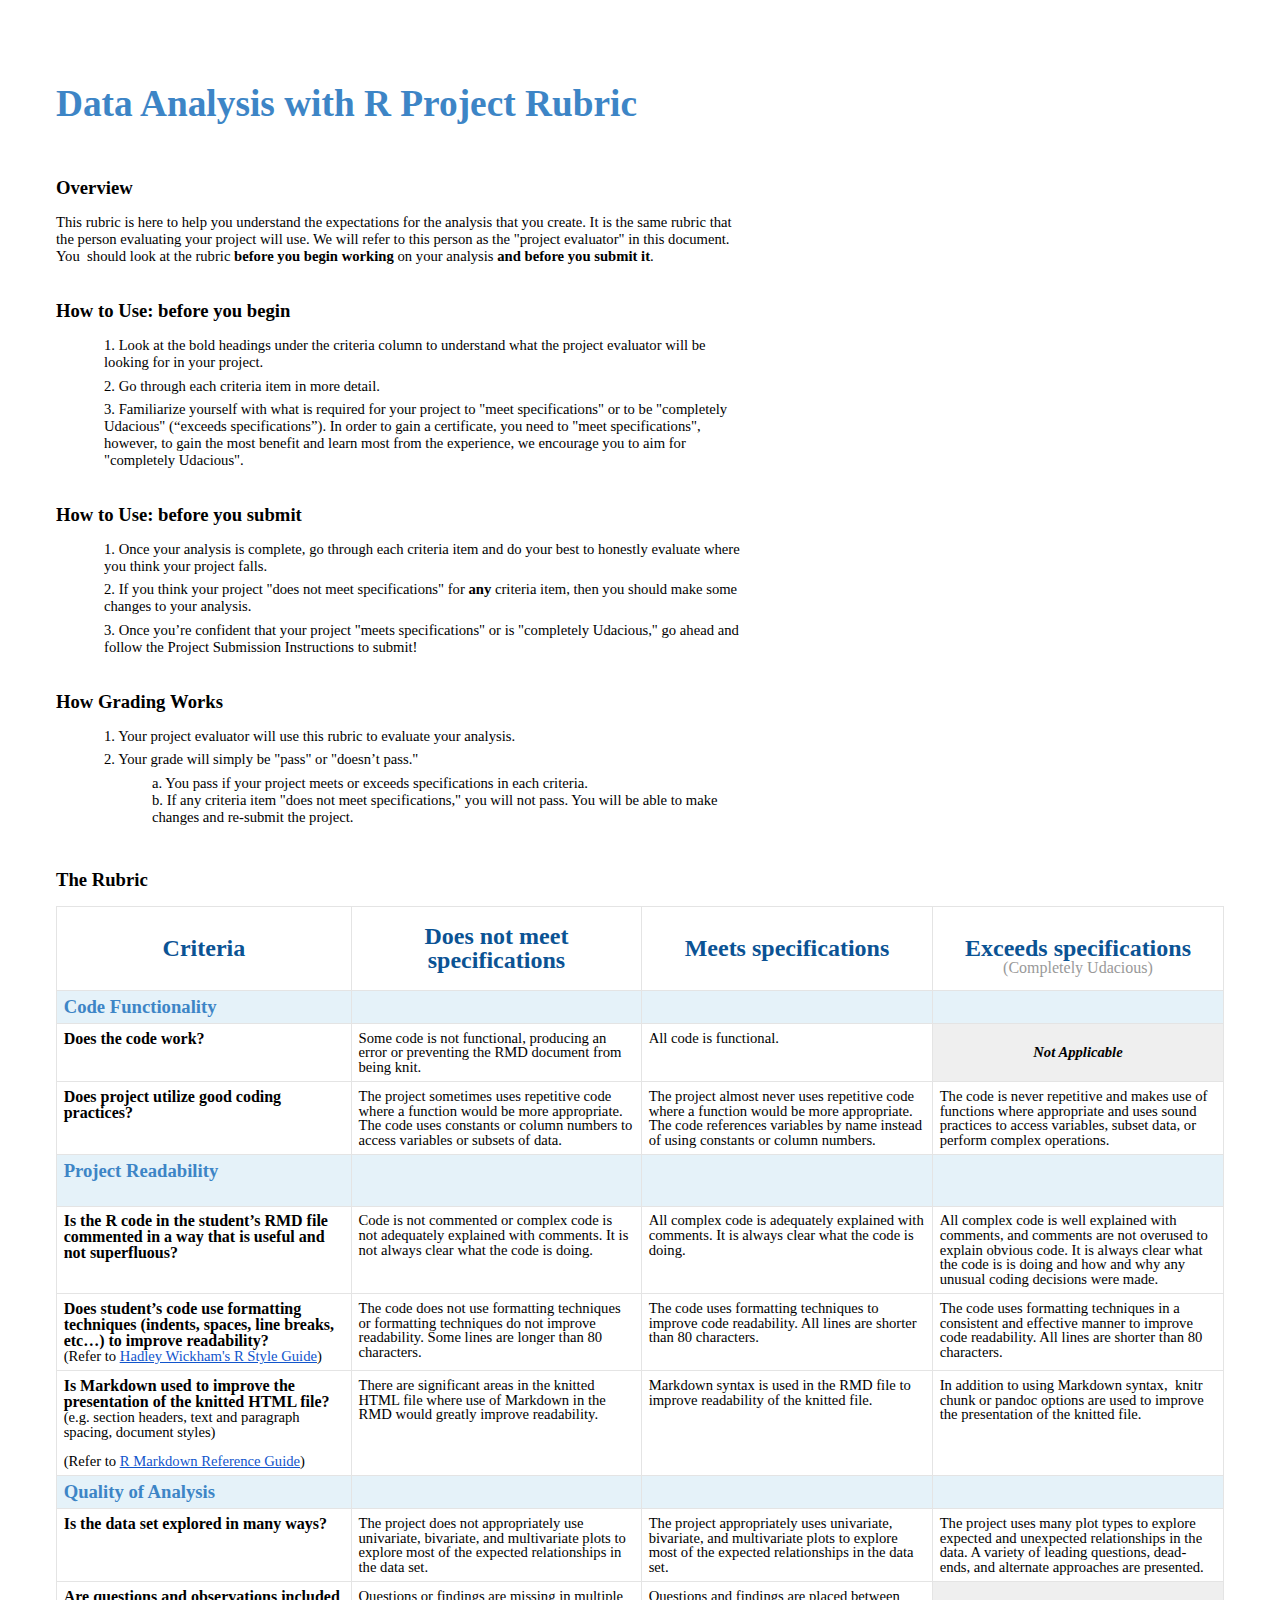
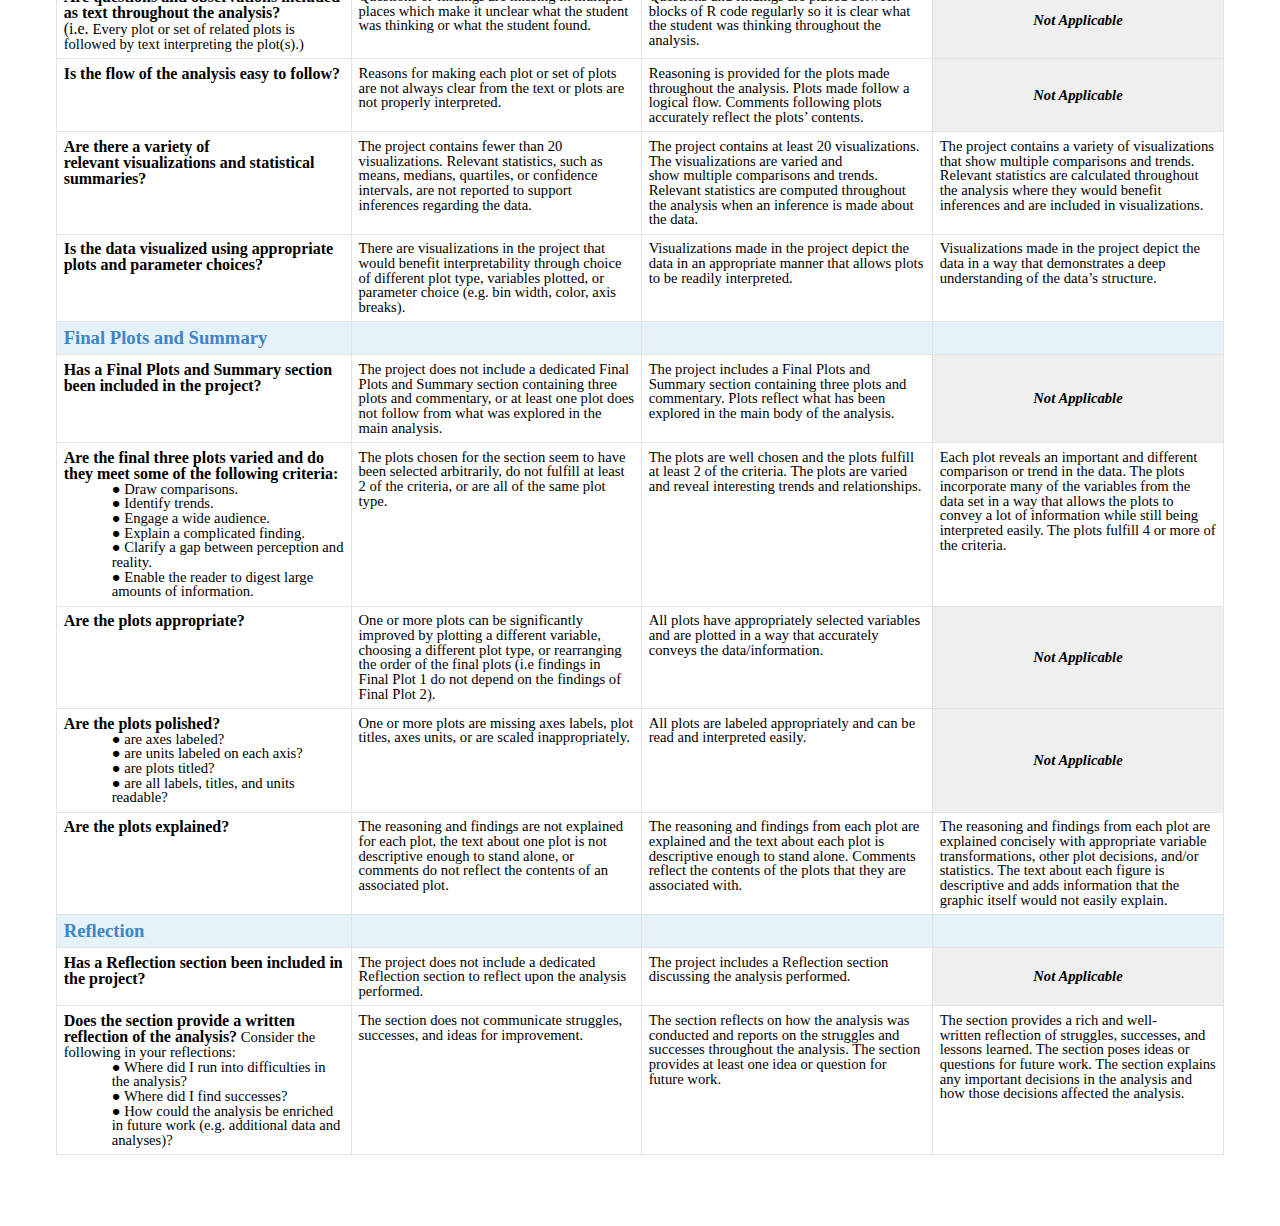
<file: p4_eda/project_rubric.html>
<!-- saved from url=(0097)https://docs.google.com/document/d/1L2Wwofs6D8Crd0QLZ1-RxBHlVoBZ3mec2xWgxrmUs5I/pub?embedded=true -->
<html><head><meta http-equiv="Content-Type" content="text/html; charset=UTF-8"><style type="text/css">@import url('https://themes.googleusercontent.com/fonts/css?kit=ODelI1aHBYDBqgeIAH2zlDnBIlqCihZp0p_Rvd-RRMo');.lst-kix_kxrwjqashfp4-8>li:before{content:"\0025a0  "}ol.lst-kix_ueo6haoo3gai-5.start{counter-reset:lst-ctn-kix_ueo6haoo3gai-5 0}.lst-kix_kxrwjqashfp4-7>li:before{content:"\0025cb  "}.lst-kix_kxrwjqashfp4-2>li:before{content:"\0025a0  "}ol.lst-kix_51kohne3o06v-1{list-style-type:none}.lst-kix_r83fox4aydct-5>li{counter-increment:lst-ctn-kix_r83fox4aydct-5}ol.lst-kix_51kohne3o06v-0{list-style-type:none}ol.lst-kix_51kohne3o06v-3{list-style-type:none}ol.lst-kix_51kohne3o06v-2{list-style-type:none}.lst-kix_kxrwjqashfp4-0>li:before{content:"\0025cf  "}.lst-kix_kxrwjqashfp4-1>li:before{content:"\0025cb  "}ol.lst-kix_51kohne3o06v-5{list-style-type:none}ol.lst-kix_51kohne3o06v-4{list-style-type:none}ol.lst-kix_51kohne3o06v-7{list-style-type:none}ol.lst-kix_51kohne3o06v-6{list-style-type:none}ol.lst-kix_51kohne3o06v-8{list-style-type:none}.lst-kix_w0jhoftveqke-7>li{counter-increment:lst-ctn-kix_w0jhoftveqke-7}.lst-kix_kxrwjqashfp4-3>li:before{content:"\0025cf  "}.lst-kix_rspn479vasak-6>li{counter-increment:lst-ctn-kix_rspn479vasak-6}.lst-kix_kzw4o1byodxm-4>li{counter-increment:lst-ctn-kix_kzw4o1byodxm-4}.lst-kix_kxrwjqashfp4-4>li:before{content:"\0025cb  "}.lst-kix_kxrwjqashfp4-5>li:before{content:"\0025a0  "}.lst-kix_kxrwjqashfp4-6>li:before{content:"\0025cf  "}.lst-kix_f77x0fty1c72-7>li:before{content:"\0025cb  "}.lst-kix_f77x0fty1c72-8>li:before{content:"\0025a0  "}ul.lst-kix_46i734y8bb2b-0{list-style-type:none}.lst-kix_f77x0fty1c72-5>li:before{content:"\0025a0  "}.lst-kix_f77x0fty1c72-3>li:before{content:"\0025cf  "}.lst-kix_f77x0fty1c72-4>li:before{content:"\0025cb  "}.lst-kix_f77x0fty1c72-2>li:before{content:"\0025a0  "}ol.lst-kix_51kohne3o06v-3.start{counter-reset:lst-ctn-kix_51kohne3o06v-3 0}ol.lst-kix_m0ofqnekugsj-3.start{counter-reset:lst-ctn-kix_m0ofqnekugsj-3 0}ol.lst-kix_rspn479vasak-0.start{counter-reset:lst-ctn-kix_rspn479vasak-0 0}.lst-kix_f77x0fty1c72-6>li:before{content:"\0025cf  "}.lst-kix_1qsnwsh044yl-2>li{counter-increment:lst-ctn-kix_1qsnwsh044yl-2}ol.lst-kix_rspn479vasak-7.start{counter-reset:lst-ctn-kix_rspn479vasak-7 0}.lst-kix_eoisms6c4okh-8>li:before{content:"\0025a0  "}ol.lst-kix_r83fox4aydct-5.start{counter-reset:lst-ctn-kix_r83fox4aydct-5 0}.lst-kix_eoisms6c4okh-2>li:before{content:"\0025a0  "}ul.lst-kix_gujx9bh4eaau-8{list-style-type:none}.lst-kix_eoisms6c4okh-0>li:before{content:"\0025cf  "}.lst-kix_eoisms6c4okh-4>li:before{content:"\0025cb  "}ul.lst-kix_gujx9bh4eaau-1{list-style-type:none}.lst-kix_eoisms6c4okh-6>li:before{content:"\0025cf  "}ul.lst-kix_gujx9bh4eaau-0{list-style-type:none}ul.lst-kix_gujx9bh4eaau-3{list-style-type:none}ul.lst-kix_gujx9bh4eaau-2{list-style-type:none}ul.lst-kix_gujx9bh4eaau-5{list-style-type:none}ul.lst-kix_gujx9bh4eaau-4{list-style-type:none}ul.lst-kix_gujx9bh4eaau-7{list-style-type:none}.lst-kix_xae3dg6ozood-3>li:before{content:"\0025cf  "}ul.lst-kix_gujx9bh4eaau-6{list-style-type:none}ol.lst-kix_rspn479vasak-5.start{counter-reset:lst-ctn-kix_rspn479vasak-5 0}.lst-kix_8sszaqtc12p8-6>li:before{content:"\0025cf  "}.lst-kix_xae3dg6ozood-1>li:before{content:"\0025cb  "}.lst-kix_r83fox4aydct-5>li:before{content:"" counter(lst-ctn-kix_r83fox4aydct-5,lower-roman) ". "}.lst-kix_8sszaqtc12p8-8>li:before{content:"\0025a0  "}.lst-kix_r83fox4aydct-7>li:before{content:"" counter(lst-ctn-kix_r83fox4aydct-7,lower-latin) ". "}ol.lst-kix_51kohne3o06v-8.start{counter-reset:lst-ctn-kix_51kohne3o06v-8 0}ol.lst-kix_rspn479vasak-2.start{counter-reset:lst-ctn-kix_rspn479vasak-2 0}.lst-kix_46i734y8bb2b-1>li:before{content:"\0025cb  "}.lst-kix_r83fox4aydct-3>li:before{content:"" counter(lst-ctn-kix_r83fox4aydct-3,decimal) ". "}.lst-kix_m0ofqnekugsj-0>li:before{content:"" counter(lst-ctn-kix_m0ofqnekugsj-0,decimal) ". "}.lst-kix_46i734y8bb2b-3>li:before{content:"\0025cf  "}ol.lst-kix_w0jhoftveqke-4.start{counter-reset:lst-ctn-kix_w0jhoftveqke-4 0}.lst-kix_r83fox4aydct-1>li:before{content:"" counter(lst-ctn-kix_r83fox4aydct-1,lower-latin) ". "}.lst-kix_8sszaqtc12p8-4>li:before{content:"\0025cb  "}.lst-kix_f77x0fty1c72-1>li:before{content:"\0025cb  "}.lst-kix_8sszaqtc12p8-2>li:before{content:"\0025a0  "}.lst-kix_xae3dg6ozood-5>li:before{content:"\0025a0  "}.lst-kix_kzw4o1byodxm-1>li{counter-increment:lst-ctn-kix_kzw4o1byodxm-1}.lst-kix_ueo6haoo3gai-2>li:before{content:"" counter(lst-ctn-kix_ueo6haoo3gai-2,lower-roman) ". "}ol.lst-kix_kzw4o1byodxm-5.start{counter-reset:lst-ctn-kix_kzw4o1byodxm-5 0}ul.lst-kix_46i734y8bb2b-4{list-style-type:none}ul.lst-kix_46i734y8bb2b-3{list-style-type:none}.lst-kix_8sszaqtc12p8-0>li:before{content:"\0025cf  "}ul.lst-kix_46i734y8bb2b-2{list-style-type:none}ul.lst-kix_46i734y8bb2b-1{list-style-type:none}ul.lst-kix_46i734y8bb2b-8{list-style-type:none}ul.lst-kix_46i734y8bb2b-7{list-style-type:none}ol.lst-kix_1qsnwsh044yl-3.start{counter-reset:lst-ctn-kix_1qsnwsh044yl-3 0}ul.lst-kix_46i734y8bb2b-6{list-style-type:none}.lst-kix_xae3dg6ozood-7>li:before{content:"\0025cb  "}ul.lst-kix_46i734y8bb2b-5{list-style-type:none}.lst-kix_ueo6haoo3gai-0>li:before{content:"" counter(lst-ctn-kix_ueo6haoo3gai-0,decimal) ". "}.lst-kix_5bpoaj3ihxdc-4>li:before{content:"\0025cb  "}ol.lst-kix_kzw4o1byodxm-7.start{counter-reset:lst-ctn-kix_kzw4o1byodxm-7 0}.lst-kix_rspn479vasak-6>li:before{content:"" counter(lst-ctn-kix_rspn479vasak-6,decimal) ". "}.lst-kix_racabjssev0r-4>li{counter-increment:lst-ctn-kix_racabjssev0r-4}.lst-kix_5bpoaj3ihxdc-2>li:before{content:"\0025a0  "}.lst-kix_5bpoaj3ihxdc-6>li:before{content:"\0025cf  "}.lst-kix_rspn479vasak-8>li:before{content:"" counter(lst-ctn-kix_rspn479vasak-8,lower-roman) ". "}.lst-kix_rspn479vasak-4>li:before{content:"" counter(lst-ctn-kix_rspn479vasak-4,lower-latin) ". "}.lst-kix_5bpoaj3ihxdc-0>li:before{content:"\0025cf  "}.lst-kix_5bpoaj3ihxdc-8>li:before{content:"\0025a0  "}ol.lst-kix_ueo6haoo3gai-7.start{counter-reset:lst-ctn-kix_ueo6haoo3gai-7 0}.lst-kix_rspn479vasak-2>li:before{content:"" counter(lst-ctn-kix_rspn479vasak-2,lower-roman) ". "}.lst-kix_w0jhoftveqke-3>li{counter-increment:lst-ctn-kix_w0jhoftveqke-3}.lst-kix_kzw4o1byodxm-8>li{counter-increment:lst-ctn-kix_kzw4o1byodxm-8}.lst-kix_racabjssev0r-3>li{counter-increment:lst-ctn-kix_racabjssev0r-3}.lst-kix_46i734y8bb2b-5>li:before{content:"\0025a0  "}.lst-kix_cnzirvcaj0x2-7>li:before{content:"\0025cb  "}ul.lst-kix_jnu7m7yfuil5-7{list-style-type:none}.lst-kix_51kohne3o06v-2>li{counter-increment:lst-ctn-kix_51kohne3o06v-2}ol.lst-kix_w0jhoftveqke-2.start{counter-reset:lst-ctn-kix_w0jhoftveqke-2 0}ul.lst-kix_jnu7m7yfuil5-8{list-style-type:none}.lst-kix_w0jhoftveqke-4>li{counter-increment:lst-ctn-kix_w0jhoftveqke-4}ol.lst-kix_m0ofqnekugsj-0.start{counter-reset:lst-ctn-kix_m0ofqnekugsj-0 0}.lst-kix_46i734y8bb2b-7>li:before{content:"\0025cb  "}ul.lst-kix_2nmk7z6n1m5d-1{list-style-type:none}.lst-kix_rspn479vasak-5>li{counter-increment:lst-ctn-kix_rspn479vasak-5}ul.lst-kix_2nmk7z6n1m5d-2{list-style-type:none}ul.lst-kix_jnu7m7yfuil5-0{list-style-type:none}ul.lst-kix_2nmk7z6n1m5d-3{list-style-type:none}ul.lst-kix_jnu7m7yfuil5-1{list-style-type:none}ul.lst-kix_2nmk7z6n1m5d-4{list-style-type:none}ul.lst-kix_jnu7m7yfuil5-2{list-style-type:none}ul.lst-kix_2nmk7z6n1m5d-5{list-style-type:none}ul.lst-kix_jnu7m7yfuil5-3{list-style-type:none}ul.lst-kix_2nmk7z6n1m5d-6{list-style-type:none}.lst-kix_m0ofqnekugsj-5>li{counter-increment:lst-ctn-kix_m0ofqnekugsj-5}.lst-kix_racabjssev0r-7>li:before{content:"" counter(lst-ctn-kix_racabjssev0r-7,lower-latin) ". "}ul.lst-kix_jnu7m7yfuil5-4{list-style-type:none}ul.lst-kix_2nmk7z6n1m5d-7{list-style-type:none}ol.lst-kix_51kohne3o06v-5.start{counter-reset:lst-ctn-kix_51kohne3o06v-5 0}ul.lst-kix_jnu7m7yfuil5-5{list-style-type:none}ul.lst-kix_2nmk7z6n1m5d-8{list-style-type:none}ul.lst-kix_jnu7m7yfuil5-6{list-style-type:none}.lst-kix_racabjssev0r-5>li:before{content:"" counter(lst-ctn-kix_racabjssev0r-5,lower-roman) ". "}.lst-kix_cnzirvcaj0x2-5>li:before{content:"\0025a0  "}ol.lst-kix_1qsnwsh044yl-1.start{counter-reset:lst-ctn-kix_1qsnwsh044yl-1 0}ol.lst-kix_r83fox4aydct-8.start{counter-reset:lst-ctn-kix_r83fox4aydct-8 0}.lst-kix_racabjssev0r-3>li:before{content:"" counter(lst-ctn-kix_racabjssev0r-3,decimal) ". "}.lst-kix_rspn479vasak-0>li:before{content:"" counter(lst-ctn-kix_rspn479vasak-0,decimal) ". "}.lst-kix_cnzirvcaj0x2-3>li:before{content:"\0025cf  "}.lst-kix_ueo6haoo3gai-3>li{counter-increment:lst-ctn-kix_ueo6haoo3gai-3}.lst-kix_racabjssev0r-1>li:before{content:"" counter(lst-ctn-kix_racabjssev0r-1,lower-latin) ". "}.lst-kix_cnzirvcaj0x2-1>li:before{content:"\0025cb  "}ol.lst-kix_51kohne3o06v-1.start{counter-reset:lst-ctn-kix_51kohne3o06v-1 0}ol.lst-kix_w0jhoftveqke-0.start{counter-reset:lst-ctn-kix_w0jhoftveqke-0 0}ol.lst-kix_1qsnwsh044yl-5.start{counter-reset:lst-ctn-kix_1qsnwsh044yl-5 0}ol.lst-kix_racabjssev0r-6.start{counter-reset:lst-ctn-kix_racabjssev0r-6 0}.lst-kix_ueo6haoo3gai-2>li{counter-increment:lst-ctn-kix_ueo6haoo3gai-2}.lst-kix_kzw4o1byodxm-5>li{counter-increment:lst-ctn-kix_kzw4o1byodxm-5}.lst-kix_jnu7m7yfuil5-6>li:before{content:"\0025cf  "}.lst-kix_r83fox4aydct-4>li{counter-increment:lst-ctn-kix_r83fox4aydct-4}.lst-kix_jnu7m7yfuil5-7>li:before{content:"\0025cb  "}.lst-kix_1qsnwsh044yl-1>li{counter-increment:lst-ctn-kix_1qsnwsh044yl-1}.lst-kix_kq0473lwkn2c-0>li:before{content:"\0025cf  "}.lst-kix_jnu7m7yfuil5-2>li:before{content:"\0025a0  "}.lst-kix_jnu7m7yfuil5-3>li:before{content:"\0025cf  "}ol.lst-kix_ueo6haoo3gai-8.start{counter-reset:lst-ctn-kix_ueo6haoo3gai-8 0}.lst-kix_r83fox4aydct-6>li{counter-increment:lst-ctn-kix_r83fox4aydct-6}.lst-kix_rspn479vasak-3>li{counter-increment:lst-ctn-kix_rspn479vasak-3}.lst-kix_m0ofqnekugsj-4>li{counter-increment:lst-ctn-kix_m0ofqnekugsj-4}.lst-kix_kzw4o1byodxm-7>li{counter-increment:lst-ctn-kix_kzw4o1byodxm-7}ol.lst-kix_1qsnwsh044yl-7{list-style-type:none}.lst-kix_r83fox4aydct-8>li{counter-increment:lst-ctn-kix_r83fox4aydct-8}ol.lst-kix_1qsnwsh044yl-8{list-style-type:none}ol.lst-kix_1qsnwsh044yl-5{list-style-type:none}ol.lst-kix_1qsnwsh044yl-6{list-style-type:none}ul.lst-kix_8sszaqtc12p8-7{list-style-type:none}ul.lst-kix_8sszaqtc12p8-8{list-style-type:none}.lst-kix_1qsnwsh044yl-8>li{counter-increment:lst-ctn-kix_1qsnwsh044yl-8}.lst-kix_kq0473lwkn2c-8>li:before{content:"\0025a0  "}.lst-kix_m0ofqnekugsj-7>li:before{content:"" counter(lst-ctn-kix_m0ofqnekugsj-7,lower-latin) ". "}.lst-kix_kzw4o1byodxm-3>li{counter-increment:lst-ctn-kix_kzw4o1byodxm-3}.lst-kix_ueo6haoo3gai-4>li:before{content:"" counter(lst-ctn-kix_ueo6haoo3gai-4,lower-latin) ". "}ol.lst-kix_kzw4o1byodxm-4.start{counter-reset:lst-ctn-kix_kzw4o1byodxm-4 0}ul.lst-kix_5bpoaj3ihxdc-2{list-style-type:none}ul.lst-kix_5bpoaj3ihxdc-1{list-style-type:none}.lst-kix_m0ofqnekugsj-6>li:before{content:"" counter(lst-ctn-kix_m0ofqnekugsj-6,decimal) ". "}ul.lst-kix_5bpoaj3ihxdc-0{list-style-type:none}.lst-kix_kq0473lwkn2c-4>li:before{content:"\0025cb  "}.lst-kix_ueo6haoo3gai-5>li:before{content:"" counter(lst-ctn-kix_ueo6haoo3gai-5,lower-roman) ". "}ul.lst-kix_5bpoaj3ihxdc-6{list-style-type:none}.lst-kix_kq0473lwkn2c-1>li:before{content:"\0025cb  "}.lst-kix_kq0473lwkn2c-5>li:before{content:"\0025a0  "}ul.lst-kix_5bpoaj3ihxdc-5{list-style-type:none}ul.lst-kix_5bpoaj3ihxdc-4{list-style-type:none}ol.lst-kix_kzw4o1byodxm-3.start{counter-reset:lst-ctn-kix_kzw4o1byodxm-3 0}ul.lst-kix_5bpoaj3ihxdc-3{list-style-type:none}ul.lst-kix_8sszaqtc12p8-5{list-style-type:none}.lst-kix_rspn479vasak-1>li{counter-increment:lst-ctn-kix_rspn479vasak-1}ol.lst-kix_1qsnwsh044yl-0{list-style-type:none}.lst-kix_m0ofqnekugsj-2>li:before{content:"" counter(lst-ctn-kix_m0ofqnekugsj-2,lower-roman) ". "}ul.lst-kix_8sszaqtc12p8-6{list-style-type:none}ul.lst-kix_8sszaqtc12p8-3{list-style-type:none}.lst-kix_w0jhoftveqke-1>li:before{content:"" counter(lst-ctn-kix_w0jhoftveqke-1,lower-latin) ". "}ul.lst-kix_8sszaqtc12p8-4{list-style-type:none}ol.lst-kix_1qsnwsh044yl-3{list-style-type:none}ul.lst-kix_8sszaqtc12p8-1{list-style-type:none}.lst-kix_w0jhoftveqke-0>li:before{content:"" counter(lst-ctn-kix_w0jhoftveqke-0,decimal) ". "}ol.lst-kix_1qsnwsh044yl-4{list-style-type:none}.lst-kix_m0ofqnekugsj-3>li:before{content:"" counter(lst-ctn-kix_m0ofqnekugsj-3,decimal) ". "}ul.lst-kix_8sszaqtc12p8-2{list-style-type:none}ol.lst-kix_1qsnwsh044yl-1{list-style-type:none}ol.lst-kix_1qsnwsh044yl-2{list-style-type:none}.lst-kix_ueo6haoo3gai-8>li:before{content:"" counter(lst-ctn-kix_ueo6haoo3gai-8,lower-roman) ". "}ol.lst-kix_racabjssev0r-1.start{counter-reset:lst-ctn-kix_racabjssev0r-1 0}ul.lst-kix_8sszaqtc12p8-0{list-style-type:none}ul.lst-kix_lxhuhv6lq69i-5{list-style-type:none}ul.lst-kix_lxhuhv6lq69i-6{list-style-type:none}ul.lst-kix_lxhuhv6lq69i-3{list-style-type:none}ul.lst-kix_lxhuhv6lq69i-4{list-style-type:none}ul.lst-kix_lxhuhv6lq69i-1{list-style-type:none}ul.lst-kix_lxhuhv6lq69i-2{list-style-type:none}ol.lst-kix_1qsnwsh044yl-4.start{counter-reset:lst-ctn-kix_1qsnwsh044yl-4 0}.lst-kix_2nmk7z6n1m5d-0>li:before{content:"\00274f  "}ul.lst-kix_lxhuhv6lq69i-0{list-style-type:none}.lst-kix_2nmk7z6n1m5d-1>li:before{content:"\00274f  "}ol.lst-kix_51kohne3o06v-2.start{counter-reset:lst-ctn-kix_51kohne3o06v-2 0}.lst-kix_lxhuhv6lq69i-0>li:before{content:"\0025cf  "}ul.lst-kix_lxhuhv6lq69i-7{list-style-type:none}.lst-kix_racabjssev0r-5>li{counter-increment:lst-ctn-kix_racabjssev0r-5}ul.lst-kix_lxhuhv6lq69i-8{list-style-type:none}.lst-kix_51kohne3o06v-3>li{counter-increment:lst-ctn-kix_51kohne3o06v-3}ol.lst-kix_racabjssev0r-7.start{counter-reset:lst-ctn-kix_racabjssev0r-7 0}.lst-kix_lxhuhv6lq69i-4>li:before{content:"\0025cb  "}ol.lst-kix_racabjssev0r-0.start{counter-reset:lst-ctn-kix_racabjssev0r-0 0}.lst-kix_lxhuhv6lq69i-7>li:before{content:"\0025cb  "}.lst-kix_lxhuhv6lq69i-3>li:before{content:"\0025cf  "}.lst-kix_w0jhoftveqke-2>li{counter-increment:lst-ctn-kix_w0jhoftveqke-2}.lst-kix_kzw4o1byodxm-0>li{counter-increment:lst-ctn-kix_kzw4o1byodxm-0}ol.lst-kix_rspn479vasak-8.start{counter-reset:lst-ctn-kix_rspn479vasak-8 0}.lst-kix_51kohne3o06v-5>li{counter-increment:lst-ctn-kix_51kohne3o06v-5}.lst-kix_51kohne3o06v-1>li:before{content:"" counter(lst-ctn-kix_51kohne3o06v-1,lower-latin) ". "}.lst-kix_51kohne3o06v-5>li:before{content:"" counter(lst-ctn-kix_51kohne3o06v-5,lower-roman) ". "}.lst-kix_1qsnwsh044yl-1>li:before{content:"" counter(lst-ctn-kix_1qsnwsh044yl-1,lower-latin) ". "}.lst-kix_racabjssev0r-7>li{counter-increment:lst-ctn-kix_racabjssev0r-7}ol.lst-kix_w0jhoftveqke-0{list-style-type:none}.lst-kix_1qsnwsh044yl-6>li{counter-increment:lst-ctn-kix_1qsnwsh044yl-6}.lst-kix_eoisms6c4okh-5>li:before{content:"\0025a0  "}ul.lst-kix_q0vyxxw8o8qd-2{list-style-type:none}ol.lst-kix_w0jhoftveqke-8{list-style-type:none}ul.lst-kix_q0vyxxw8o8qd-3{list-style-type:none}ol.lst-kix_w0jhoftveqke-7{list-style-type:none}ul.lst-kix_q0vyxxw8o8qd-4{list-style-type:none}.lst-kix_w0jhoftveqke-0>li{counter-increment:lst-ctn-kix_w0jhoftveqke-0}ol.lst-kix_w0jhoftveqke-6{list-style-type:none}ul.lst-kix_q0vyxxw8o8qd-5{list-style-type:none}ol.lst-kix_w0jhoftveqke-5{list-style-type:none}ul.lst-kix_q0vyxxw8o8qd-6{list-style-type:none}ol.lst-kix_w0jhoftveqke-4{list-style-type:none}ul.lst-kix_q0vyxxw8o8qd-7{list-style-type:none}ol.lst-kix_w0jhoftveqke-3{list-style-type:none}.lst-kix_1qsnwsh044yl-5>li:before{content:"" counter(lst-ctn-kix_1qsnwsh044yl-5,lower-roman) ". "}ul.lst-kix_q0vyxxw8o8qd-8{list-style-type:none}ol.lst-kix_w0jhoftveqke-2{list-style-type:none}.lst-kix_2nmk7z6n1m5d-4>li:before{content:"\00274f  "}.lst-kix_2nmk7z6n1m5d-8>li:before{content:"\00274f  "}ol.lst-kix_w0jhoftveqke-1{list-style-type:none}.lst-kix_xae3dg6ozood-0>li:before{content:"\0025cf  "}.lst-kix_8sszaqtc12p8-7>li:before{content:"\0025cb  "}.lst-kix_r83fox4aydct-6>li:before{content:"" counter(lst-ctn-kix_r83fox4aydct-6,decimal) ". "}.lst-kix_eoisms6c4okh-1>li:before{content:"\0025cb  "}.lst-kix_m0ofqnekugsj-2>li{counter-increment:lst-ctn-kix_m0ofqnekugsj-2}.lst-kix_bnw7gmcnp36x-6>li:before{content:"\0025cf  "}ol.lst-kix_51kohne3o06v-0.start{counter-reset:lst-ctn-kix_51kohne3o06v-0 0}.lst-kix_ueo6haoo3gai-7>li{counter-increment:lst-ctn-kix_ueo6haoo3gai-7}ol.lst-kix_racabjssev0r-2.start{counter-reset:lst-ctn-kix_racabjssev0r-2 0}ul.lst-kix_5bpoaj3ihxdc-8{list-style-type:none}.lst-kix_46i734y8bb2b-2>li:before{content:"\0025a0  "}ul.lst-kix_5bpoaj3ihxdc-7{list-style-type:none}.lst-kix_wy0fcg15b6c3-2>li:before{content:"\0025a0  "}.lst-kix_w0jhoftveqke-4>li:before{content:"" counter(lst-ctn-kix_w0jhoftveqke-4,lower-latin) ". "}ul.lst-kix_q0vyxxw8o8qd-0{list-style-type:none}ul.lst-kix_q0vyxxw8o8qd-1{list-style-type:none}.lst-kix_bnw7gmcnp36x-2>li:before{content:"\0025a0  "}.lst-kix_xae3dg6ozood-4>li:before{content:"\0025cb  "}.lst-kix_f77x0fty1c72-0>li:before{content:"\0025cf  "}.lst-kix_8sszaqtc12p8-3>li:before{content:"\0025cf  "}.lst-kix_r83fox4aydct-2>li:before{content:"" counter(lst-ctn-kix_r83fox4aydct-2,lower-roman) ". "}ol.lst-kix_1qsnwsh044yl-6.start{counter-reset:lst-ctn-kix_1qsnwsh044yl-6 0}.lst-kix_xae3dg6ozood-8>li:before{content:"\0025a0  "}ol.lst-kix_racabjssev0r-5.start{counter-reset:lst-ctn-kix_racabjssev0r-5 0}.lst-kix_ueo6haoo3gai-1>li:before{content:"" counter(lst-ctn-kix_ueo6haoo3gai-1,lower-latin) ". "}ol.lst-kix_kzw4o1byodxm-2.start{counter-reset:lst-ctn-kix_kzw4o1byodxm-2 0}.lst-kix_w0jhoftveqke-8>li:before{content:"" counter(lst-ctn-kix_w0jhoftveqke-8,lower-roman) ". "}.lst-kix_5bpoaj3ihxdc-3>li:before{content:"\0025cf  "}.lst-kix_rspn479vasak-7>li:before{content:"" counter(lst-ctn-kix_rspn479vasak-7,lower-latin) ". "}.lst-kix_rspn479vasak-3>li:before{content:"" counter(lst-ctn-kix_rspn479vasak-3,decimal) ". "}.lst-kix_5bpoaj3ihxdc-7>li:before{content:"\0025cb  "}ol.lst-kix_kzw4o1byodxm-0.start{counter-reset:lst-ctn-kix_kzw4o1byodxm-0 0}ol.lst-kix_1qsnwsh044yl-7.start{counter-reset:lst-ctn-kix_1qsnwsh044yl-7 0}.lst-kix_46i734y8bb2b-6>li:before{content:"\0025cf  "}.lst-kix_cnzirvcaj0x2-6>li:before{content:"\0025cf  "}.lst-kix_r83fox4aydct-1>li{counter-increment:lst-ctn-kix_r83fox4aydct-1}ol.lst-kix_kzw4o1byodxm-1.start{counter-reset:lst-ctn-kix_kzw4o1byodxm-1 0}.lst-kix_rspn479vasak-8>li{counter-increment:lst-ctn-kix_rspn479vasak-8}ol.lst-kix_racabjssev0r-4.start{counter-reset:lst-ctn-kix_racabjssev0r-4 0}.lst-kix_racabjssev0r-6>li:before{content:"" counter(lst-ctn-kix_racabjssev0r-6,decimal) ". "}.lst-kix_racabjssev0r-0>li{counter-increment:lst-ctn-kix_racabjssev0r-0}.lst-kix_racabjssev0r-2>li:before{content:"" counter(lst-ctn-kix_racabjssev0r-2,lower-roman) ". "}ol.lst-kix_1qsnwsh044yl-8.start{counter-reset:lst-ctn-kix_1qsnwsh044yl-8 0}.lst-kix_ueo6haoo3gai-0>li{counter-increment:lst-ctn-kix_ueo6haoo3gai-0}.lst-kix_cnzirvcaj0x2-2>li:before{content:"\0025a0  "}.lst-kix_kzw4o1byodxm-6>li{counter-increment:lst-ctn-kix_kzw4o1byodxm-6}ol.lst-kix_w0jhoftveqke-3.start{counter-reset:lst-ctn-kix_w0jhoftveqke-3 0}ol.lst-kix_rspn479vasak-1.start{counter-reset:lst-ctn-kix_rspn479vasak-1 0}ol.lst-kix_racabjssev0r-3.start{counter-reset:lst-ctn-kix_racabjssev0r-3 0}.lst-kix_kzw4o1byodxm-1>li:before{content:"" counter(lst-ctn-kix_kzw4o1byodxm-1,lower-latin) ". "}.lst-kix_kzw4o1byodxm-2>li:before{content:"" counter(lst-ctn-kix_kzw4o1byodxm-2,lower-roman) ". "}.lst-kix_kzw4o1byodxm-4>li:before{content:"" counter(lst-ctn-kix_kzw4o1byodxm-4,lower-latin) ". "}.lst-kix_kzw4o1byodxm-3>li:before{content:"" counter(lst-ctn-kix_kzw4o1byodxm-3,decimal) ". "}.lst-kix_kzw4o1byodxm-6>li:before{content:"" counter(lst-ctn-kix_kzw4o1byodxm-6,decimal) ". "}ol.lst-kix_1qsnwsh044yl-2.start{counter-reset:lst-ctn-kix_1qsnwsh044yl-2 0}.lst-kix_kzw4o1byodxm-5>li:before{content:"" counter(lst-ctn-kix_kzw4o1byodxm-5,lower-roman) ". "}ol.lst-kix_kzw4o1byodxm-6.start{counter-reset:lst-ctn-kix_kzw4o1byodxm-6 0}.lst-kix_rspn479vasak-4>li{counter-increment:lst-ctn-kix_rspn479vasak-4}ul.lst-kix_kxrwjqashfp4-2{list-style-type:none}ol.lst-kix_ueo6haoo3gai-7{list-style-type:none}ul.lst-kix_kxrwjqashfp4-3{list-style-type:none}ol.lst-kix_ueo6haoo3gai-8{list-style-type:none}ol.lst-kix_r83fox4aydct-4.start{counter-reset:lst-ctn-kix_r83fox4aydct-4 0}ul.lst-kix_kxrwjqashfp4-0{list-style-type:none}ul.lst-kix_kxrwjqashfp4-1{list-style-type:none}.lst-kix_22slvq62db8s-7>li:before{content:"\0025cb  "}ol.lst-kix_ueo6haoo3gai-3{list-style-type:none}.lst-kix_kzw4o1byodxm-8>li:before{content:"" counter(lst-ctn-kix_kzw4o1byodxm-8,lower-roman) ". "}.lst-kix_ueo6haoo3gai-1>li{counter-increment:lst-ctn-kix_ueo6haoo3gai-1}ol.lst-kix_ueo6haoo3gai-4{list-style-type:none}ol.lst-kix_ueo6haoo3gai-5{list-style-type:none}.lst-kix_kzw4o1byodxm-7>li:before{content:"" counter(lst-ctn-kix_kzw4o1byodxm-7,lower-latin) ". "}ol.lst-kix_ueo6haoo3gai-6{list-style-type:none}.lst-kix_22slvq62db8s-8>li:before{content:"\0025a0  "}ol.lst-kix_ueo6haoo3gai-0{list-style-type:none}ol.lst-kix_ueo6haoo3gai-1{list-style-type:none}ol.lst-kix_ueo6haoo3gai-2{list-style-type:none}ul.lst-kix_f77x0fty1c72-8{list-style-type:none}ul.lst-kix_f77x0fty1c72-7{list-style-type:none}.lst-kix_r83fox4aydct-3>li{counter-increment:lst-ctn-kix_r83fox4aydct-3}.lst-kix_m0ofqnekugsj-7>li{counter-increment:lst-ctn-kix_m0ofqnekugsj-7}ul.lst-kix_kxrwjqashfp4-8{list-style-type:none}ul.lst-kix_kxrwjqashfp4-6{list-style-type:none}ol.lst-kix_51kohne3o06v-4.start{counter-reset:lst-ctn-kix_51kohne3o06v-4 0}ul.lst-kix_kxrwjqashfp4-7{list-style-type:none}ul.lst-kix_kxrwjqashfp4-4{list-style-type:none}ul.lst-kix_kxrwjqashfp4-5{list-style-type:none}ol.lst-kix_m0ofqnekugsj-4.start{counter-reset:lst-ctn-kix_m0ofqnekugsj-4 0}.lst-kix_gujx9bh4eaau-2>li:before{content:"\0025a0  "}ul.lst-kix_wy0fcg15b6c3-7{list-style-type:none}ul.lst-kix_wy0fcg15b6c3-8{list-style-type:none}ul.lst-kix_tkpkv6y6v96z-0{list-style-type:none}.lst-kix_gujx9bh4eaau-1>li:before{content:"\0025cb  "}.lst-kix_gujx9bh4eaau-3>li:before{content:"\0025cf  "}ul.lst-kix_wy0fcg15b6c3-5{list-style-type:none}ul.lst-kix_tkpkv6y6v96z-1{list-style-type:none}ul.lst-kix_wy0fcg15b6c3-6{list-style-type:none}ul.lst-kix_tkpkv6y6v96z-2{list-style-type:none}.lst-kix_gujx9bh4eaau-6>li:before{content:"\0025cf  "}ul.lst-kix_f77x0fty1c72-0{list-style-type:none}ul.lst-kix_tkpkv6y6v96z-7{list-style-type:none}ol.lst-kix_racabjssev0r-8.start{counter-reset:lst-ctn-kix_racabjssev0r-8 0}ul.lst-kix_wy0fcg15b6c3-0{list-style-type:none}ul.lst-kix_tkpkv6y6v96z-8{list-style-type:none}.lst-kix_gujx9bh4eaau-5>li:before{content:"\0025a0  "}ul.lst-kix_f77x0fty1c72-2{list-style-type:none}ul.lst-kix_f77x0fty1c72-1{list-style-type:none}.lst-kix_tkpkv6y6v96z-0>li:before{content:"\0027a2  "}ol.lst-kix_rspn479vasak-6.start{counter-reset:lst-ctn-kix_rspn479vasak-6 0}.lst-kix_gujx9bh4eaau-4>li:before{content:"\0025cb  "}ul.lst-kix_f77x0fty1c72-4{list-style-type:none}ul.lst-kix_wy0fcg15b6c3-3{list-style-type:none}ul.lst-kix_tkpkv6y6v96z-3{list-style-type:none}ul.lst-kix_f77x0fty1c72-3{list-style-type:none}ul.lst-kix_wy0fcg15b6c3-4{list-style-type:none}ul.lst-kix_tkpkv6y6v96z-4{list-style-type:none}ul.lst-kix_f77x0fty1c72-6{list-style-type:none}ul.lst-kix_wy0fcg15b6c3-1{list-style-type:none}ul.lst-kix_tkpkv6y6v96z-5{list-style-type:none}ul.lst-kix_f77x0fty1c72-5{list-style-type:none}ul.lst-kix_wy0fcg15b6c3-2{list-style-type:none}ul.lst-kix_tkpkv6y6v96z-6{list-style-type:none}.lst-kix_rspn479vasak-0>li{counter-increment:lst-ctn-kix_rspn479vasak-0}.lst-kix_wy0fcg15b6c3-8>li:before{content:"\0025a0  "}.lst-kix_wy0fcg15b6c3-7>li:before{content:"\0025cb  "}.lst-kix_tkpkv6y6v96z-4>li:before{content:"\0025cb  "}.lst-kix_tkpkv6y6v96z-6>li:before{content:"\0025cf  "}.lst-kix_ueo6haoo3gai-5>li{counter-increment:lst-ctn-kix_ueo6haoo3gai-5}.lst-kix_tkpkv6y6v96z-1>li:before{content:"\0025cb  "}.lst-kix_tkpkv6y6v96z-5>li:before{content:"\0025a0  "}.lst-kix_wy0fcg15b6c3-4>li:before{content:"\0025cb  "}.lst-kix_wy0fcg15b6c3-5>li:before{content:"\0025a0  "}.lst-kix_tkpkv6y6v96z-2>li:before{content:"\0025a0  "}.lst-kix_gujx9bh4eaau-0>li:before{content:"\0025cf  "}.lst-kix_wy0fcg15b6c3-6>li:before{content:"\0025cf  "}.lst-kix_tkpkv6y6v96z-3>li:before{content:"\0025cf  "}.lst-kix_22slvq62db8s-6>li:before{content:"\0025cf  "}.lst-kix_q0vyxxw8o8qd-4>li:before{content:"\0025cb  "}.lst-kix_q0vyxxw8o8qd-3>li:before{content:"\0025cf  "}.lst-kix_q0vyxxw8o8qd-5>li:before{content:"\0025a0  "}.lst-kix_22slvq62db8s-5>li:before{content:"\0025a0  "}ol.lst-kix_ueo6haoo3gai-4.start{counter-reset:lst-ctn-kix_ueo6haoo3gai-4 0}.lst-kix_w0jhoftveqke-5>li{counter-increment:lst-ctn-kix_w0jhoftveqke-5}.lst-kix_22slvq62db8s-4>li:before{content:"\0025cb  "}.lst-kix_q0vyxxw8o8qd-0>li:before{content:"\0025cf  "}.lst-kix_q0vyxxw8o8qd-8>li:before{content:"\0025a0  "}.lst-kix_tkpkv6y6v96z-8>li:before{content:"\0025a0  "}.lst-kix_q0vyxxw8o8qd-7>li:before{content:"\0025cb  "}.lst-kix_racabjssev0r-2>li{counter-increment:lst-ctn-kix_racabjssev0r-2}.lst-kix_22slvq62db8s-1>li:before{content:"\0025cb  "}.lst-kix_22slvq62db8s-3>li:before{content:"\0025cf  "}.lst-kix_q0vyxxw8o8qd-6>li:before{content:"\0025cf  "}.lst-kix_tkpkv6y6v96z-7>li:before{content:"\0025cb  "}.lst-kix_22slvq62db8s-2>li:before{content:"\0025a0  "}.lst-kix_m0ofqnekugsj-0>li{counter-increment:lst-ctn-kix_m0ofqnekugsj-0}.lst-kix_m0ofqnekugsj-3>li{counter-increment:lst-ctn-kix_m0ofqnekugsj-3}.lst-kix_22slvq62db8s-0>li:before{content:"\0025cf  "}.lst-kix_51kohne3o06v-0>li{counter-increment:lst-ctn-kix_51kohne3o06v-0}.lst-kix_gujx9bh4eaau-7>li:before{content:"\0025cb  "}.lst-kix_q0vyxxw8o8qd-1>li:before{content:"\0025cb  "}.lst-kix_gujx9bh4eaau-8>li:before{content:"\0025a0  "}.lst-kix_q0vyxxw8o8qd-2>li:before{content:"\0025a0  "}.lst-kix_51kohne3o06v-4>li:before{content:"" counter(lst-ctn-kix_51kohne3o06v-4,lower-latin) ". "}.lst-kix_1qsnwsh044yl-0>li:before{content:"" counter(lst-ctn-kix_1qsnwsh044yl-0,decimal) ". "}.lst-kix_51kohne3o06v-2>li:before{content:"" counter(lst-ctn-kix_51kohne3o06v-2,lower-roman) ". "}.lst-kix_51kohne3o06v-6>li:before{content:"" counter(lst-ctn-kix_51kohne3o06v-6,decimal) ". "}.lst-kix_1qsnwsh044yl-4>li:before{content:"" counter(lst-ctn-kix_1qsnwsh044yl-4,lower-latin) ". "}.lst-kix_lxhuhv6lq69i-8>li:before{content:"\0025a0  "}ul.lst-kix_xae3dg6ozood-8{list-style-type:none}.lst-kix_1qsnwsh044yl-2>li:before{content:"" counter(lst-ctn-kix_1qsnwsh044yl-2,lower-roman) ". "}ul.lst-kix_xae3dg6ozood-5{list-style-type:none}ul.lst-kix_xae3dg6ozood-4{list-style-type:none}ul.lst-kix_xae3dg6ozood-7{list-style-type:none}ol.lst-kix_m0ofqnekugsj-2.start{counter-reset:lst-ctn-kix_m0ofqnekugsj-2 0}ul.lst-kix_xae3dg6ozood-6{list-style-type:none}.lst-kix_1qsnwsh044yl-8>li:before{content:"" counter(lst-ctn-kix_1qsnwsh044yl-8,lower-roman) ". "}.lst-kix_2nmk7z6n1m5d-3>li:before{content:"\00274f  "}.lst-kix_2nmk7z6n1m5d-5>li:before{content:"\00274f  "}.lst-kix_bnw7gmcnp36x-5>li:before{content:"\0025a0  "}.lst-kix_bnw7gmcnp36x-7>li:before{content:"\0025cb  "}.lst-kix_51kohne3o06v-8>li:before{content:"" counter(lst-ctn-kix_51kohne3o06v-8,lower-roman) ". "}ul.lst-kix_eoisms6c4okh-8{list-style-type:none}ul.lst-kix_eoisms6c4okh-7{list-style-type:none}ul.lst-kix_eoisms6c4okh-6{list-style-type:none}.lst-kix_2nmk7z6n1m5d-7>li:before{content:"\00274f  "}ul.lst-kix_eoisms6c4okh-5{list-style-type:none}.lst-kix_1qsnwsh044yl-6>li:before{content:"" counter(lst-ctn-kix_1qsnwsh044yl-6,decimal) ". "}ul.lst-kix_eoisms6c4okh-4{list-style-type:none}ul.lst-kix_eoisms6c4okh-3{list-style-type:none}.lst-kix_ueo6haoo3gai-8>li{counter-increment:lst-ctn-kix_ueo6haoo3gai-8}ul.lst-kix_eoisms6c4okh-2{list-style-type:none}ul.lst-kix_eoisms6c4okh-1{list-style-type:none}.lst-kix_1qsnwsh044yl-4>li{counter-increment:lst-ctn-kix_1qsnwsh044yl-4}ul.lst-kix_eoisms6c4okh-0{list-style-type:none}.lst-kix_w0jhoftveqke-5>li:before{content:"" counter(lst-ctn-kix_w0jhoftveqke-5,lower-roman) ". "}.lst-kix_wy0fcg15b6c3-1>li:before{content:"\0025cb  "}.lst-kix_wy0fcg15b6c3-3>li:before{content:"\0025cf  "}.lst-kix_w0jhoftveqke-3>li:before{content:"" counter(lst-ctn-kix_w0jhoftveqke-3,decimal) ". "}.lst-kix_bnw7gmcnp36x-1>li:before{content:"\0025cb  "}.lst-kix_bnw7gmcnp36x-3>li:before{content:"\0025cf  "}ol.lst-kix_kzw4o1byodxm-8.start{counter-reset:lst-ctn-kix_kzw4o1byodxm-8 0}ol.lst-kix_w0jhoftveqke-1.start{counter-reset:lst-ctn-kix_w0jhoftveqke-1 0}.lst-kix_51kohne3o06v-7>li{counter-increment:lst-ctn-kix_51kohne3o06v-7}.lst-kix_w0jhoftveqke-7>li:before{content:"" counter(lst-ctn-kix_w0jhoftveqke-7,lower-latin) ". "}ol.lst-kix_51kohne3o06v-6.start{counter-reset:lst-ctn-kix_51kohne3o06v-6 0}.lst-kix_51kohne3o06v-8>li{counter-increment:lst-ctn-kix_51kohne3o06v-8}ul.lst-kix_cnzirvcaj0x2-2{list-style-type:none}ul.lst-kix_cnzirvcaj0x2-1{list-style-type:none}ul.lst-kix_cnzirvcaj0x2-4{list-style-type:none}ul.lst-kix_cnzirvcaj0x2-3{list-style-type:none}.lst-kix_1qsnwsh044yl-3>li{counter-increment:lst-ctn-kix_1qsnwsh044yl-3}ul.lst-kix_cnzirvcaj0x2-0{list-style-type:none}ol.lst-kix_rspn479vasak-3.start{counter-reset:lst-ctn-kix_rspn479vasak-3 0}ol.lst-kix_ueo6haoo3gai-6.start{counter-reset:lst-ctn-kix_ueo6haoo3gai-6 0}.lst-kix_kzw4o1byodxm-2>li{counter-increment:lst-ctn-kix_kzw4o1byodxm-2}ul.lst-kix_22slvq62db8s-8{list-style-type:none}ul.lst-kix_xae3dg6ozood-1{list-style-type:none}ul.lst-kix_22slvq62db8s-4{list-style-type:none}ul.lst-kix_xae3dg6ozood-0{list-style-type:none}ul.lst-kix_22slvq62db8s-5{list-style-type:none}ul.lst-kix_xae3dg6ozood-3{list-style-type:none}ul.lst-kix_22slvq62db8s-6{list-style-type:none}ul.lst-kix_xae3dg6ozood-2{list-style-type:none}ul.lst-kix_22slvq62db8s-7{list-style-type:none}ul.lst-kix_cnzirvcaj0x2-6{list-style-type:none}.lst-kix_kzw4o1byodxm-0>li:before{content:"" counter(lst-ctn-kix_kzw4o1byodxm-0,decimal) ". "}ul.lst-kix_22slvq62db8s-0{list-style-type:none}ol.lst-kix_rspn479vasak-4.start{counter-reset:lst-ctn-kix_rspn479vasak-4 0}ul.lst-kix_cnzirvcaj0x2-5{list-style-type:none}ul.lst-kix_22slvq62db8s-1{list-style-type:none}ul.lst-kix_cnzirvcaj0x2-8{list-style-type:none}ul.lst-kix_22slvq62db8s-2{list-style-type:none}ul.lst-kix_cnzirvcaj0x2-7{list-style-type:none}ul.lst-kix_22slvq62db8s-3{list-style-type:none}.lst-kix_racabjssev0r-1>li{counter-increment:lst-ctn-kix_racabjssev0r-1}.lst-kix_jnu7m7yfuil5-5>li:before{content:"\0025a0  "}.lst-kix_jnu7m7yfuil5-4>li:before{content:"\0025cb  "}.lst-kix_m0ofqnekugsj-6>li{counter-increment:lst-ctn-kix_m0ofqnekugsj-6}ol.lst-kix_racabjssev0r-8{list-style-type:none}ol.lst-kix_racabjssev0r-7{list-style-type:none}ol.lst-kix_r83fox4aydct-1.start{counter-reset:lst-ctn-kix_r83fox4aydct-1 0}ol.lst-kix_r83fox4aydct-8{list-style-type:none}ol.lst-kix_r83fox4aydct-6{list-style-type:none}ol.lst-kix_r83fox4aydct-7{list-style-type:none}ol.lst-kix_r83fox4aydct-4{list-style-type:none}ol.lst-kix_r83fox4aydct-5{list-style-type:none}ol.lst-kix_r83fox4aydct-2{list-style-type:none}ol.lst-kix_racabjssev0r-0{list-style-type:none}ol.lst-kix_r83fox4aydct-3{list-style-type:none}ol.lst-kix_r83fox4aydct-0{list-style-type:none}ol.lst-kix_racabjssev0r-2{list-style-type:none}ol.lst-kix_r83fox4aydct-1{list-style-type:none}ol.lst-kix_racabjssev0r-1{list-style-type:none}ol.lst-kix_racabjssev0r-4{list-style-type:none}.lst-kix_jnu7m7yfuil5-8>li:before{content:"\0025a0  "}ol.lst-kix_racabjssev0r-3{list-style-type:none}ol.lst-kix_racabjssev0r-6{list-style-type:none}ul.lst-kix_2nmk7z6n1m5d-0{list-style-type:none}ol.lst-kix_racabjssev0r-5{list-style-type:none}ol.lst-kix_m0ofqnekugsj-1.start{counter-reset:lst-ctn-kix_m0ofqnekugsj-1 0}.lst-kix_51kohne3o06v-1>li{counter-increment:lst-ctn-kix_51kohne3o06v-1}ol.lst-kix_51kohne3o06v-7.start{counter-reset:lst-ctn-kix_51kohne3o06v-7 0}.lst-kix_ueo6haoo3gai-4>li{counter-increment:lst-ctn-kix_ueo6haoo3gai-4}ol.lst-kix_r83fox4aydct-7.start{counter-reset:lst-ctn-kix_r83fox4aydct-7 0}.lst-kix_jnu7m7yfuil5-1>li:before{content:"\0025cb  "}ol.lst-kix_1qsnwsh044yl-0.start{counter-reset:lst-ctn-kix_1qsnwsh044yl-0 0}.lst-kix_w0jhoftveqke-6>li{counter-increment:lst-ctn-kix_w0jhoftveqke-6}ol.lst-kix_ueo6haoo3gai-2.start{counter-reset:lst-ctn-kix_ueo6haoo3gai-2 0}.lst-kix_jnu7m7yfuil5-0>li:before{content:"\0025cf  "}.lst-kix_r83fox4aydct-2>li{counter-increment:lst-ctn-kix_r83fox4aydct-2}ol.lst-kix_w0jhoftveqke-5.start{counter-reset:lst-ctn-kix_w0jhoftveqke-5 0}.lst-kix_kq0473lwkn2c-7>li:before{content:"\0025cb  "}ol.lst-kix_kzw4o1byodxm-4{list-style-type:none}ol.lst-kix_kzw4o1byodxm-5{list-style-type:none}.lst-kix_kq0473lwkn2c-6>li:before{content:"\0025cf  "}ol.lst-kix_kzw4o1byodxm-6{list-style-type:none}ol.lst-kix_kzw4o1byodxm-7{list-style-type:none}ol.lst-kix_kzw4o1byodxm-0{list-style-type:none}.lst-kix_m0ofqnekugsj-8>li:before{content:"" counter(lst-ctn-kix_m0ofqnekugsj-8,lower-roman) ". "}ol.lst-kix_kzw4o1byodxm-1{list-style-type:none}ol.lst-kix_ueo6haoo3gai-3.start{counter-reset:lst-ctn-kix_ueo6haoo3gai-3 0}ol.lst-kix_kzw4o1byodxm-2{list-style-type:none}ol.lst-kix_kzw4o1byodxm-3{list-style-type:none}.lst-kix_kq0473lwkn2c-3>li:before{content:"\0025cf  "}.lst-kix_m0ofqnekugsj-5>li:before{content:"" counter(lst-ctn-kix_m0ofqnekugsj-5,lower-roman) ". "}.lst-kix_kq0473lwkn2c-2>li:before{content:"\0025a0  "}ol.lst-kix_r83fox4aydct-6.start{counter-reset:lst-ctn-kix_r83fox4aydct-6 0}ol.lst-kix_kzw4o1byodxm-8{list-style-type:none}.lst-kix_rspn479vasak-7>li{counter-increment:lst-ctn-kix_rspn479vasak-7}.lst-kix_ueo6haoo3gai-6>li:before{content:"" counter(lst-ctn-kix_ueo6haoo3gai-6,decimal) ". "}.lst-kix_ueo6haoo3gai-7>li:before{content:"" counter(lst-ctn-kix_ueo6haoo3gai-7,lower-latin) ". "}.lst-kix_m0ofqnekugsj-4>li:before{content:"" counter(lst-ctn-kix_m0ofqnekugsj-4,lower-latin) ". "}.lst-kix_r83fox4aydct-8>li:before{content:"" counter(lst-ctn-kix_r83fox4aydct-8,lower-roman) ". "}.lst-kix_w0jhoftveqke-8>li{counter-increment:lst-ctn-kix_w0jhoftveqke-8}.lst-kix_racabjssev0r-8>li{counter-increment:lst-ctn-kix_racabjssev0r-8}.lst-kix_lxhuhv6lq69i-2>li:before{content:"\0025a0  "}.lst-kix_2nmk7z6n1m5d-2>li:before{content:"\00274f  "}.lst-kix_lxhuhv6lq69i-1>li:before{content:"\0025cb  "}ul.lst-kix_kq0473lwkn2c-3{list-style-type:none}ul.lst-kix_kq0473lwkn2c-2{list-style-type:none}ul.lst-kix_kq0473lwkn2c-1{list-style-type:none}ul.lst-kix_kq0473lwkn2c-0{list-style-type:none}.lst-kix_lxhuhv6lq69i-6>li:before{content:"\0025cf  "}.lst-kix_51kohne3o06v-0>li:before{content:"" counter(lst-ctn-kix_51kohne3o06v-0,decimal) ". "}ul.lst-kix_kq0473lwkn2c-8{list-style-type:none}ul.lst-kix_kq0473lwkn2c-7{list-style-type:none}ol.lst-kix_w0jhoftveqke-6.start{counter-reset:lst-ctn-kix_w0jhoftveqke-6 0}ul.lst-kix_kq0473lwkn2c-6{list-style-type:none}ul.lst-kix_kq0473lwkn2c-5{list-style-type:none}.lst-kix_lxhuhv6lq69i-5>li:before{content:"\0025a0  "}ul.lst-kix_kq0473lwkn2c-4{list-style-type:none}ul.lst-kix_bnw7gmcnp36x-2{list-style-type:none}.lst-kix_eoisms6c4okh-3>li:before{content:"\0025cf  "}ul.lst-kix_bnw7gmcnp36x-1{list-style-type:none}ul.lst-kix_bnw7gmcnp36x-0{list-style-type:none}.lst-kix_w0jhoftveqke-1>li{counter-increment:lst-ctn-kix_w0jhoftveqke-1}ul.lst-kix_bnw7gmcnp36x-6{list-style-type:none}ul.lst-kix_bnw7gmcnp36x-5{list-style-type:none}ul.lst-kix_bnw7gmcnp36x-4{list-style-type:none}ul.lst-kix_bnw7gmcnp36x-3{list-style-type:none}.lst-kix_eoisms6c4okh-7>li:before{content:"\0025cb  "}.lst-kix_m0ofqnekugsj-1>li{counter-increment:lst-ctn-kix_m0ofqnekugsj-1}ul.lst-kix_bnw7gmcnp36x-8{list-style-type:none}ul.lst-kix_bnw7gmcnp36x-7{list-style-type:none}.lst-kix_51kohne3o06v-3>li:before{content:"" counter(lst-ctn-kix_51kohne3o06v-3,decimal) ". "}.lst-kix_1qsnwsh044yl-3>li:before{content:"" counter(lst-ctn-kix_1qsnwsh044yl-3,decimal) ". "}.lst-kix_51kohne3o06v-6>li{counter-increment:lst-ctn-kix_51kohne3o06v-6}ol.lst-kix_w0jhoftveqke-7.start{counter-reset:lst-ctn-kix_w0jhoftveqke-7 0}.lst-kix_racabjssev0r-6>li{counter-increment:lst-ctn-kix_racabjssev0r-6}.lst-kix_xae3dg6ozood-2>li:before{content:"\0025a0  "}ol.lst-kix_m0ofqnekugsj-5.start{counter-reset:lst-ctn-kix_m0ofqnekugsj-5 0}.lst-kix_bnw7gmcnp36x-4>li:before{content:"\0025cb  "}.lst-kix_bnw7gmcnp36x-8>li:before{content:"\0025a0  "}.lst-kix_1qsnwsh044yl-5>li{counter-increment:lst-ctn-kix_1qsnwsh044yl-5}ol.lst-kix_m0ofqnekugsj-8.start{counter-reset:lst-ctn-kix_m0ofqnekugsj-8 0}ol.lst-kix_ueo6haoo3gai-1.start{counter-reset:lst-ctn-kix_ueo6haoo3gai-1 0}.lst-kix_51kohne3o06v-7>li:before{content:"" counter(lst-ctn-kix_51kohne3o06v-7,lower-latin) ". "}.lst-kix_1qsnwsh044yl-7>li:before{content:"" counter(lst-ctn-kix_1qsnwsh044yl-7,lower-latin) ". "}.lst-kix_2nmk7z6n1m5d-6>li:before{content:"\00274f  "}.lst-kix_wy0fcg15b6c3-0>li:before{content:"\0025cf  "}.lst-kix_w0jhoftveqke-6>li:before{content:"" counter(lst-ctn-kix_w0jhoftveqke-6,decimal) ". "}.lst-kix_1qsnwsh044yl-7>li{counter-increment:lst-ctn-kix_1qsnwsh044yl-7}.lst-kix_46i734y8bb2b-0>li:before{content:"\0025cf  "}.lst-kix_51kohne3o06v-4>li{counter-increment:lst-ctn-kix_51kohne3o06v-4}.lst-kix_bnw7gmcnp36x-0>li:before{content:"\0025cf  "}.lst-kix_w0jhoftveqke-2>li:before{content:"" counter(lst-ctn-kix_w0jhoftveqke-2,lower-roman) ". "}.lst-kix_m0ofqnekugsj-1>li:before{content:"" counter(lst-ctn-kix_m0ofqnekugsj-1,lower-latin) ". "}.lst-kix_r83fox4aydct-4>li:before{content:"" counter(lst-ctn-kix_r83fox4aydct-4,lower-latin) ". "}.lst-kix_46i734y8bb2b-4>li:before{content:"\0025cb  "}.lst-kix_8sszaqtc12p8-5>li:before{content:"\0025a0  "}ol.lst-kix_m0ofqnekugsj-1{list-style-type:none}ol.lst-kix_m0ofqnekugsj-2{list-style-type:none}.lst-kix_r83fox4aydct-0>li{counter-increment:lst-ctn-kix_r83fox4aydct-0}ol.lst-kix_m0ofqnekugsj-3{list-style-type:none}.lst-kix_r83fox4aydct-0>li:before{content:"" counter(lst-ctn-kix_r83fox4aydct-0,decimal) ". "}.lst-kix_ueo6haoo3gai-3>li:before{content:"" counter(lst-ctn-kix_ueo6haoo3gai-3,decimal) ". "}ol.lst-kix_m0ofqnekugsj-4{list-style-type:none}.lst-kix_xae3dg6ozood-6>li:before{content:"\0025cf  "}ol.lst-kix_m0ofqnekugsj-5{list-style-type:none}ol.lst-kix_m0ofqnekugsj-6{list-style-type:none}ol.lst-kix_m0ofqnekugsj-7{list-style-type:none}ol.lst-kix_m0ofqnekugsj-8{list-style-type:none}ol.lst-kix_r83fox4aydct-0.start{counter-reset:lst-ctn-kix_r83fox4aydct-0 0}.lst-kix_8sszaqtc12p8-1>li:before{content:"\0025cb  "}ol.lst-kix_m0ofqnekugsj-7.start{counter-reset:lst-ctn-kix_m0ofqnekugsj-7 0}ol.lst-kix_w0jhoftveqke-8.start{counter-reset:lst-ctn-kix_w0jhoftveqke-8 0}ol.lst-kix_r83fox4aydct-3.start{counter-reset:lst-ctn-kix_r83fox4aydct-3 0}.lst-kix_rspn479vasak-1>li:before{content:"" counter(lst-ctn-kix_rspn479vasak-1,lower-latin) ". "}.lst-kix_5bpoaj3ihxdc-1>li:before{content:"\0025cb  "}ol.lst-kix_m0ofqnekugsj-0{list-style-type:none}.lst-kix_46i734y8bb2b-8>li:before{content:"\0025a0  "}.lst-kix_cnzirvcaj0x2-8>li:before{content:"\0025a0  "}.lst-kix_r83fox4aydct-7>li{counter-increment:lst-ctn-kix_r83fox4aydct-7}.lst-kix_5bpoaj3ihxdc-5>li:before{content:"\0025a0  "}.lst-kix_racabjssev0r-8>li:before{content:"" counter(lst-ctn-kix_racabjssev0r-8,lower-roman) ". "}.lst-kix_rspn479vasak-5>li:before{content:"" counter(lst-ctn-kix_rspn479vasak-5,lower-roman) ". "}.lst-kix_cnzirvcaj0x2-0>li:before{content:"\0025cf  "}.lst-kix_m0ofqnekugsj-8>li{counter-increment:lst-ctn-kix_m0ofqnekugsj-8}.lst-kix_rspn479vasak-2>li{counter-increment:lst-ctn-kix_rspn479vasak-2}.lst-kix_cnzirvcaj0x2-4>li:before{content:"\0025cb  "}ol.lst-kix_r83fox4aydct-2.start{counter-reset:lst-ctn-kix_r83fox4aydct-2 0}.lst-kix_racabjssev0r-4>li:before{content:"" counter(lst-ctn-kix_racabjssev0r-4,lower-latin) ". "}ol.lst-kix_m0ofqnekugsj-6.start{counter-reset:lst-ctn-kix_m0ofqnekugsj-6 0}ol.lst-kix_rspn479vasak-0{list-style-type:none}ol.lst-kix_rspn479vasak-1{list-style-type:none}ol.lst-kix_rspn479vasak-2{list-style-type:none}ol.lst-kix_rspn479vasak-3{list-style-type:none}.lst-kix_ueo6haoo3gai-6>li{counter-increment:lst-ctn-kix_ueo6haoo3gai-6}.lst-kix_1qsnwsh044yl-0>li{counter-increment:lst-ctn-kix_1qsnwsh044yl-0}ol.lst-kix_rspn479vasak-8{list-style-type:none}ol.lst-kix_ueo6haoo3gai-0.start{counter-reset:lst-ctn-kix_ueo6haoo3gai-0 0}.lst-kix_racabjssev0r-0>li:before{content:"" counter(lst-ctn-kix_racabjssev0r-0,decimal) ". "}ol.lst-kix_rspn479vasak-4{list-style-type:none}ol.lst-kix_rspn479vasak-5{list-style-type:none}ol.lst-kix_rspn479vasak-6{list-style-type:none}ol.lst-kix_rspn479vasak-7{list-style-type:none}ol{margin:0;padding:0}table td,table th{padding:0}.c38{border-right-style:solid;padding:5pt 5pt 5pt 5pt;border-bottom-color:#e4e4e4;border-top-width:1pt;border-right-width:1pt;border-left-color:#e4e4e4;vertical-align:middle;border-right-color:#e4e4e4;border-left-width:1pt;border-top-style:solid;background-color:#ffffff;border-left-style:solid;border-bottom-width:1pt;width:234.8pt;border-top-color:#e4e4e4;border-bottom-style:solid}.c8{border-right-style:solid;padding:5pt 5pt 5pt 5pt;border-bottom-color:#e4e4e4;border-top-width:1pt;border-right-width:1pt;border-left-color:#e4e4e4;vertical-align:top;border-right-color:#e4e4e4;border-left-width:1pt;border-top-style:solid;background-color:#e5f2f9;border-left-style:solid;border-bottom-width:1pt;width:234pt;border-top-color:#e4e4e4;border-bottom-style:solid}.c1{border-right-style:solid;padding:5pt 5pt 5pt 5pt;border-bottom-color:#e4e4e4;border-top-width:1pt;border-right-width:1pt;border-left-color:#e4e4e4;vertical-align:middle;border-right-color:#e4e4e4;border-left-width:1pt;border-top-style:solid;background-color:#efefef;border-left-style:solid;border-bottom-width:1pt;width:234pt;border-top-color:#e4e4e4;border-bottom-style:solid}.c37{border-right-style:solid;padding:5pt 5pt 5pt 5pt;border-bottom-color:#e4e4e4;border-top-width:1pt;border-right-width:1pt;border-left-color:#e4e4e4;vertical-align:middle;border-right-color:#e4e4e4;border-left-width:1pt;border-top-style:solid;background-color:#ffffff;border-left-style:solid;border-bottom-width:1pt;width:234pt;border-top-color:#e4e4e4;border-bottom-style:solid}.c13{border-right-style:solid;padding:5pt 5pt 5pt 5pt;border-bottom-color:#e4e4e4;border-top-width:1pt;border-right-width:1pt;border-left-color:#e4e4e4;vertical-align:top;border-right-color:#e4e4e4;border-left-width:1pt;border-top-style:solid;background-color:#e5f2f9;border-left-style:solid;border-bottom-width:1pt;width:233.2pt;border-top-color:#e4e4e4;border-bottom-style:solid}.c17{border-right-style:solid;padding:5pt 5pt 5pt 5pt;border-bottom-color:#e4e4e4;border-top-width:1pt;border-right-width:1pt;border-left-color:#e4e4e4;vertical-align:top;border-right-color:#e4e4e4;border-left-width:1pt;border-top-style:solid;background-color:#ffffff;border-left-style:solid;border-bottom-width:1pt;width:234.8pt;border-top-color:#e4e4e4;border-bottom-style:solid}.c2{border-right-style:solid;padding:5pt 5pt 5pt 5pt;border-bottom-color:#e4e4e4;border-top-width:1pt;border-right-width:1pt;border-left-color:#e4e4e4;vertical-align:top;border-right-color:#e4e4e4;border-left-width:1pt;border-top-style:solid;background-color:#e5f2f9;border-left-style:solid;border-bottom-width:1pt;width:234.8pt;border-top-color:#e4e4e4;border-bottom-style:solid}.c22{border-right-style:solid;padding:5pt 5pt 5pt 5pt;border-bottom-color:#e4e4e4;border-top-width:1pt;border-right-width:1pt;border-left-color:#e4e4e4;vertical-align:top;border-right-color:#e4e4e4;border-left-width:1pt;border-top-style:solid;background-color:#ffffff;border-left-style:solid;border-bottom-width:1pt;width:233.2pt;border-top-color:#e4e4e4;border-bottom-style:solid}.c23{border-right-style:solid;padding:5pt 5pt 5pt 5pt;border-bottom-color:#e4e4e4;border-top-width:1pt;border-right-width:1pt;border-left-color:#e4e4e4;vertical-align:middle;border-right-color:#e4e4e4;border-left-width:1pt;border-top-style:solid;background-color:#ffffff;border-left-style:solid;border-bottom-width:1pt;width:233.2pt;border-top-color:#e4e4e4;border-bottom-style:solid}.c26{border-right-style:solid;padding:5pt 5pt 5pt 5pt;border-bottom-color:#e4e4e4;border-top-width:1pt;border-right-width:1pt;border-left-color:#e4e4e4;vertical-align:top;border-right-color:#e4e4e4;border-left-width:1pt;border-top-style:solid;background-color:#ffffff;border-left-style:solid;border-bottom-width:1pt;width:234pt;border-top-color:#e4e4e4;border-bottom-style:solid}.c7{color:#3d85c6;font-weight:bold;text-decoration:none;vertical-align:baseline;font-size:14pt;font-family:"Source Sans Pro";font-style:normal}.c14{color:#000000;font-weight:bold;text-decoration:none;vertical-align:baseline;font-size:11pt;font-family:"Source Sans Pro";font-style:normal}.c3{color:#000000;font-weight:normal;text-decoration:none;vertical-align:baseline;font-size:11pt;font-family:"Source Sans Pro";font-style:normal}.c12{color:#000000;font-weight:bold;text-decoration:none;vertical-align:baseline;font-size:12pt;font-family:"Source Sans Pro";font-style:normal}.c36{margin-left:72pt;padding-bottom:0pt;line-height:1.15;padding-left:0pt;margin-right:360pt}.c30{color:#000000;text-decoration:none;vertical-align:baseline;font-size:11pt;font-style:italic}.c6{padding-top:0pt;padding-bottom:0pt;line-height:1.0;text-align:center}.c19{padding-top:0pt;padding-bottom:0pt;line-height:1.15;text-align:center}.c0{padding-top:0pt;padding-bottom:0pt;line-height:1.0;text-align:left}.c29{margin-left:auto;border-spacing:0;border-collapse:collapse;margin-right:auto}.c25{line-height:1.15;page-break-after:avoid;margin-right:360pt}.c10{font-size:18pt;color:#0b5394;font-weight:bold}.c28{padding-bottom:5pt;line-height:1.15;margin-right:360pt}.c40{background-color:#ffffff;max-width:936pt;padding:36pt 36pt 36pt 36pt}.c32{text-decoration:none;vertical-align:baseline;font-style:normal}.c35{color:#999999;font-weight:normal}.c4{margin-left:36pt;padding-left:0pt}.c41{color:#000000;font-weight:normal}.c39{line-height:1.15;margin-right:360pt}.c33{line-height:1.15;page-break-after:avoid}.c9{color:#1155cc;text-decoration:underline}.c11{orphans:2;widows:2}.c27{color:inherit;text-decoration:inherit}.c18{padding:0;margin:0}.c15{font-weight:bold}.c42{margin-right:324pt}.c24{height:63pt}.c16{font-family:"Source Sans Pro"}.c5{height:11pt}.c31{background-color:#efefef}.c21{font-size:12pt}.c20{height:0pt}.c34{color:#0b5394}.title{padding-top:0pt;color:#000000;font-size:21pt;padding-bottom:0pt;font-family:"Trebuchet MS";line-height:1.0;page-break-after:avoid;text-align:left}.subtitle{padding-top:0pt;color:#666666;font-size:13pt;padding-bottom:10pt;font-family:"Trebuchet MS";line-height:1.0;page-break-after:avoid;font-style:italic;text-align:left}li{color:#000000;font-size:11pt;font-family:"Source Sans Pro"}p{margin:0;color:#000000;font-size:11pt;font-family:"Source Sans Pro"}h1{padding-top:20pt;color:#3d85c6;font-size:28pt;padding-bottom:10pt;font-family:"Source Sans Pro";line-height:1.0;page-break-after:avoid;text-align:left}h2{padding-top:10pt;color:#000000;font-weight:bold;font-size:14pt;padding-bottom:0pt;font-family:"Source Sans Pro";line-height:1.0;page-break-after:avoid;text-align:left}h3{padding-top:0pt;color:#3d85c6;font-weight:bold;font-size:14pt;padding-bottom:0pt;font-family:"Source Sans Pro";line-height:1.0;text-align:left}h4{padding-top:8pt;color:#666666;text-decoration:underline;font-size:11pt;padding-bottom:0pt;font-family:"Trebuchet MS";line-height:1.0;page-break-after:avoid;text-align:left}h5{padding-top:8pt;color:#666666;font-size:11pt;padding-bottom:0pt;font-family:"Trebuchet MS";line-height:1.0;page-break-after:avoid;text-align:left}h6{padding-top:8pt;color:#666666;font-size:11pt;padding-bottom:0pt;font-family:"Trebuchet MS";line-height:1.0;page-break-after:avoid;font-style:italic;text-align:left}</style></head><body class="c40" data-pinterest-extension-installed="cr1.39.1"><h1 class="c33"><a id="h.9e3kaj4rukc9" name="h.9e3kaj4rukc9"></a><span>Data Analysis with R </span><span>Project</span><span>&nbsp;Rubric</span></h1><h2 class="c25"><a id="h.gwnhr49qqlw0" name="h.gwnhr49qqlw0"></a><span>Overview</span></h2><p class="c28"><span>This rubric is here to help you understand the expectations for the analysis that you create. It is the same rubric that the person evaluating your project will use. We will refer to this person as the "project evaluator" in this document. You &nbsp;should </span><span>look at the rubric </span><span class="c15">before you begin working</span><span>&nbsp;on your analysis </span><span class="c15">and before you submit it</span><span>.</span></p><h2 class="c25"><a id="h.glguo6vpsspn" name="h.glguo6vpsspn"></a><span>How to Use: before you begin</span></h2><ol class="c18 lst-kix_w0jhoftveqke-0 start" start="1"><li class="c28 c4"><span>Look at the bold headings under the criteria column to understand what the project evaluator will be looking for in your project.</span></li><li class="c4 c28"><span>Go through each criteria item in more detail.</span></li><li class="c28 c4"><span>Familiarize yourself with what is required for your project to "</span><span>meet specifications</span><span>" or to be "completely Udacious" (“exceeds specifications”).</span><span>&nbsp;In order to gain a certificate, you need to "meet specifications", however, to gain the most benefit and learn most from the experience, we encourage you to aim for "completely Udacious".</span></li></ol><h2 class="c25"><a id="h.6omqzugcadm1" name="h.6omqzugcadm1"></a><span>How to Use: before you submit</span></h2><ol class="c18 lst-kix_1qsnwsh044yl-0 start" start="1"><li class="c28 c4"><span>Once your analysis is complete, go through each criteria item and do your best to honestly evaluate where you think your project falls.</span></li><li class="c28 c4"><span>If you think your project "does not meet specifications" for </span><span class="c15">any </span><span>criteria item, then you should make some changes to your analysis.</span></li><li class="c28 c4"><span>Once you’re confident that your project "meets specifications" or is "completely Udacious," go ahead and follow the</span><span>&nbsp;Project Submission Instructions to submit!</span></li></ol><h2 class="c25"><a id="h.nvjlyubxg6cr" name="h.nvjlyubxg6cr"></a><span>How </span><span>Grading</span><span>&nbsp;Works</span></h2><ol class="c18 lst-kix_r83fox4aydct-0 start" start="1"><li class="c28 c4"><span>Your project evaluator will use this rubric to evaluate your analysis. </span></li><li class="c28 c4"><span>Your grade will simply be "pass" or "doesn’t pass."</span></li></ol><ol class="c18 lst-kix_r83fox4aydct-1 start" start="1"><li class="c36"><span>You pass if your project meets or exceeds specifications in each criteria.</span></li><li class="c36"><span>If any criteria item "does not meet specifications," you will not pass. You will be able to make changes and re-submit the project.</span></li></ol><p class="c5 c39"><span></span></p><h2 class="c25"><a id="h.v1xvfr52pwsm" name="h.v1xvfr52pwsm"></a><span>The Rubric</span></h2><p><span></span></p><a href="https://docs.google.com/document/d/1L2Wwofs6D8Crd0QLZ1-RxBHlVoBZ3mec2xWgxrmUs5I/pub?embedded=true#" id="a6eeae1b64496ed327cde4ceb07c9e4cee499c70" name="a6eeae1b64496ed327cde4ceb07c9e4cee499c70"></a><a href="https://docs.google.com/document/d/1L2Wwofs6D8Crd0QLZ1-RxBHlVoBZ3mec2xWgxrmUs5I/pub?embedded=true#" id="0" name="0"></a><table class="c29"><tbody><tr class="c24"><td class="c38" colspan="1" rowspan="1"><p class="c6"><span class="c10 c32 c16">Criteria</span></p></td><td class="c23" colspan="1" rowspan="1"><p class="c6"><span class="c10 c16">Does </span><span class="c10">n</span><span class="c10 c16">ot </span><span class="c10">m</span><span class="c10 c16">eet </span><span class="c10">specification</span><span class="c10 c32 c16">s</span></p></td><td class="c37" colspan="1" rowspan="1"><p class="c6"><span class="c10 c16">Meets </span><span class="c10">specification</span><span class="c10 c16 c32">s</span></p></td><td class="c37" colspan="1" rowspan="1"><p class="c6"><span class="c15 c21 c34"><br></span><span class="c10 c16">Exceeds </span><span class="c10">specification</span><span class="c10 c32 c16">s </span></p><p class="c6"><span class="c32 c16 c21 c35">(Completely Udacious)</span></p></td></tr><tr class="c20"><td class="c2" colspan="1" rowspan="1"><p class="c0"><span class="c7">Code Functionality</span></p></td><td class="c13" colspan="1" rowspan="1"><p class="c0 c5"><span class="c7"></span></p></td><td class="c8" colspan="1" rowspan="1"><p class="c0 c5"><span class="c7"></span></p></td><td class="c8" colspan="1" rowspan="1"><p class="c0 c5"><span class="c7"></span></p></td></tr><tr class="c20"><td class="c17" colspan="1" rowspan="1"><p class="c0"><span class="c12">Does the code work?</span></p></td><td class="c22" colspan="1" rowspan="1"><p class="c0"><span>Some code is not functional, producing an error or preventing the RMD document from being knit.</span></p></td><td class="c26" colspan="1" rowspan="1"><p class="c0"><span>All code is functional.</span></p></td><td class="c1" colspan="1" rowspan="1"><p class="c19"><span class="c30 c15 c16 c31">Not Applicable</span></p></td></tr><tr class="c20"><td class="c17" colspan="1" rowspan="1"><p class="c0"><span class="c12">Does project utilize good coding practices?</span></p><p class="c0 c5"><span class="c14"></span></p></td><td class="c22" colspan="1" rowspan="1"><p class="c0"><span>The project sometimes uses repetitive code where a function would be more appropriate. </span><span>The code uses constants or column numbers to access variables or subsets of data.</span></p></td><td class="c26" colspan="1" rowspan="1"><p class="c0"><span>The project almost never uses repetitive code where a function would be more appropriate. The code references variables by name instead of using constants or column numbers.</span></p></td><td class="c26" colspan="1" rowspan="1"><p class="c0"><span>The code is never repetitive and makes use of functions where appropriate and uses sound practices to access variables, subset data, or perform complex operations.</span></p></td></tr><tr class="c20"><td class="c2" colspan="1" rowspan="1"><h3 class="c0"><a id="h.me1q8sab3vt3" name="h.me1q8sab3vt3"></a><span>Project </span><span>Readability</span></h3></td><td class="c13" colspan="1" rowspan="1"><p class="c0 c5"><span class="c12"></span></p></td><td class="c8" colspan="1" rowspan="1"><p class="c0 c5"><span class="c12"></span></p></td><td class="c8" colspan="1" rowspan="1"><p class="c0 c5"><span class="c12"></span></p></td></tr><tr class="c20"><td class="c17" colspan="1" rowspan="1"><p class="c0"><span class="c12">Is the R code in the student’s RMD file commented in a way that is useful and not superfluous?</span></p></td><td class="c22" colspan="1" rowspan="1"><p class="c0"><span>Code is not commented or complex code is not adequately explained with comments. It is not always clear what the code is doing.</span></p></td><td class="c26" colspan="1" rowspan="1"><p class="c0"><span>All complex code is adequately explained with comments. It is always clear what the code is doing.</span></p></td><td class="c26" colspan="1" rowspan="1"><p class="c0"><span>All complex code is well explained with comments, and comments are not </span><span>overused</span><span>&nbsp;to explain obvious code. It is always clear what the code is is doing and how and why any unusual coding decisions were made.</span></p></td></tr><tr class="c20"><td class="c17" colspan="1" rowspan="1"><p class="c0"><span class="c12">Does student’s code use formatting techniques (indents, spaces, line breaks, etc…) to improve readability?</span></p><p class="c0"><span>(Refer to </span><span class="c9"><a class="c27" href="https://www.google.com/url?q=http://adv-r.had.co.nz/Style.html&amp;sa=D&amp;ust=1454580864626000&amp;usg=AFQjCNH4lOMQ32IP-D96WKClWaT7L9R7vw">Hadley Wickham's R Style Guide</a></span><span>)</span></p></td><td class="c22" colspan="1" rowspan="1"><p class="c0"><span>The code does not use formatting techniques or formatting techniques do not improve readability. Some lines are longer than 80 characters.</span></p></td><td class="c26" colspan="1" rowspan="1"><p class="c0"><span>The code uses formatting techniques to improve code readability. All lines are shorter than 80 characters.</span></p></td><td class="c26" colspan="1" rowspan="1"><p class="c0"><span>The code uses formatting techniques in a consistent and effective manner to improve code readability. All lines are shorter than 80 characters.</span></p></td></tr><tr class="c20"><td class="c17" colspan="1" rowspan="1"><p class="c0"><span class="c12">Is Markdown used to improve the presentation of the knitted HTML file?</span></p><p class="c0"><span class="c3">(e.g. section headers, text and paragraph spacing, document styles)</span></p><p class="c0 c5"><span class="c3"></span></p><p class="c0"><span>(Refer to </span><span class="c9"><a class="c27" href="https://www.google.com/url?q=https://www.rstudio.com/wp-content/uploads/2015/03/rmarkdown-reference.pdf&amp;sa=D&amp;ust=1454580864631000&amp;usg=AFQjCNGIJ7Vq5oZdZrGGSl5IXxDE72mRGg">R Markdown Reference Guide</a></span><span>)</span></p></td><td class="c22" colspan="1" rowspan="1"><p class="c0"><span class="c3">There are significant areas in the knitted HTML file where use of Markdown in the RMD would greatly improve readability.</span></p></td><td class="c26" colspan="1" rowspan="1"><p class="c0"><span class="c3">Markdown syntax is used in the RMD file to improve readability of the knitted file.</span></p><p class="c0 c5"><span class="c3"></span></p></td><td class="c26" colspan="1" rowspan="1"><p class="c0"><span class="c3">In addition to using Markdown syntax, &nbsp;knitr chunk or pandoc options are used to improve the presentation of the knitted file. </span></p></td></tr><tr class="c20"><td class="c2" colspan="1" rowspan="1"><p class="c0"><span class="c7">Quality of Analysis</span></p></td><td class="c13" colspan="1" rowspan="1"><p class="c0 c5"><span class="c7"></span></p></td><td class="c8" colspan="1" rowspan="1"><p class="c0 c5"><span class="c7"></span></p></td><td class="c8" colspan="1" rowspan="1"><p class="c0 c5"><span class="c7"></span></p></td></tr><tr class="c20"><td class="c17" colspan="1" rowspan="1"><p class="c0"><span class="c15 c21">Is the data set explored in many ways?</span></p></td><td class="c22" colspan="1" rowspan="1"><p class="c0"><span>The project does not appropriately use univariate, bivariate, and multivariate plots to explore most of the expected relationships in the data set.</span></p></td><td class="c26" colspan="1" rowspan="1"><p class="c0"><span>The project appropriately uses univariate, bivariate, and multivariate plots to explore most of the expected relationships in the data set.</span></p></td><td class="c26" colspan="1" rowspan="1"><p class="c0"><span>The project uses many plot types to explore expected and unexpected relationships in the data. A variety of </span><span>leading questions, dead-ends, and alternate approaches</span><span>&nbsp;are presented.</span></p></td></tr><tr class="c20"><td class="c17" colspan="1" rowspan="1"><p class="c0"><span class="c15 c21">Are questions and observations included as text throughout the analysis</span><span class="c15 c21">?</span></p><p class="c0"><span class="c21">(i.e. </span><span>Every plot or set of related plots is followed by text interpreting the plot(s).)</span></p></td><td class="c22" colspan="1" rowspan="1"><p class="c0"><span>Questions or findings are missing in multiple places which make it unclear what the student was thinking or what the student found.</span></p></td><td class="c26" colspan="1" rowspan="1"><p class="c0"><span>Questions and findings are placed between blocks of R code regularly so it is clear what the student was thinking throughout the analysis.</span></p></td><td class="c1" colspan="1" rowspan="1"><p class="c6"><span class="c30 c15 c16">Not Applicable</span></p></td></tr><tr class="c20"><td class="c17" colspan="1" rowspan="1"><p class="c0"><span class="c12">Is the flow of the analysis easy to follow?</span></p></td><td class="c22" colspan="1" rowspan="1"><p class="c0"><span class="c3">Reasons for making each plot or set of plots are not always clear from the text or plots are not properly interpreted.</span></p></td><td class="c26" colspan="1" rowspan="1"><p class="c0"><span class="c3">Reasoning is provided for the plots made throughout the analysis. Plots made follow a logical flow. Comments following plots accurately reflect the plots’ contents.</span></p></td><td class="c1" colspan="1" rowspan="1"><p class="c6"><span class="c15 c16 c30">Not Applicable</span></p></td></tr><tr class="c20"><td class="c17" colspan="1" rowspan="1"><p class="c0"><span class="c15 c21">Are there a variety of </span><span class="c15 c21">relevant</span><span class="c15 c21">&nbsp;visualizations and statistical summaries?</span></p></td><td class="c22" colspan="1" rowspan="1"><p class="c0"><span>The project contains fewer than </span><span>20 visualizations</span><span>. Relevant statistics, such as means, medians, quartiles, or confidence intervals, are not reported to support inferences regarding the data.</span></p></td><td class="c26" colspan="1" rowspan="1"><p class="c0"><span>The project contains at least 20 visualizations. The visualizations are varied and show</span><span>&nbsp;multiple comparisons and trends</span><span>. Relevant statistics are computed throughout the analysis when an inference is made about the data.</span></p></td><td class="c26" colspan="1" rowspan="1"><p class="c0"><span>The project contains a variety of visualizations that show multiple comparisons and trends. Relevant statistics are calculated throughout the analysis where they would benefit inferences </span><span>and </span><span>are included in visualizations.</span></p></td></tr><tr class="c20"><td class="c17" colspan="1" rowspan="1"><p class="c0"><span class="c12">Is the data visualized using appropriate plots and parameter choices?</span></p></td><td class="c22" colspan="1" rowspan="1"><p class="c0"><span class="c3">There are visualizations in the project that would benefit interpretability through choice of different plot type, variables plotted, or parameter choice (e.g. bin width, color, axis breaks).</span></p></td><td class="c26" colspan="1" rowspan="1"><p class="c0"><span class="c3">Visualizations made in the project depict the data in an appropriate manner that allows plots to be readily interpreted.</span></p></td><td class="c26" colspan="1" rowspan="1"><p class="c0"><span class="c3">Visualizations made in the project depict the data in a way that demonstrates a deep understanding of the data’s structure.</span></p></td></tr><tr class="c20"><td class="c2" colspan="1" rowspan="1"><p class="c0"><span class="c7">Final Plots and Summary</span></p></td><td class="c13" colspan="1" rowspan="1"><p class="c0 c5"><span class="c7"></span></p></td><td class="c8" colspan="1" rowspan="1"><p class="c0 c5"><span class="c7"></span></p></td><td class="c8" colspan="1" rowspan="1"><p class="c0 c5"><span class="c7"></span></p></td></tr><tr class="c20"><td class="c17" colspan="1" rowspan="1"><p class="c0"><span class="c12">Has a Final Plots and Summary section been included in the project?</span></p></td><td class="c22" colspan="1" rowspan="1"><p class="c0"><span class="c3">The project does not include a dedicated Final Plots and Summary section containing three plots and commentary, or at least one plot does not follow from what was explored in the main analysis.</span></p></td><td class="c26" colspan="1" rowspan="1"><p class="c0"><span class="c3">The project includes a Final Plots and Summary section containing three plots and commentary. Plots reflect what has been explored in the main body of the analysis.</span></p></td><td class="c1" colspan="1" rowspan="1"><p class="c6"><span class="c30 c15 c16">Not Applicable</span></p></td></tr><tr class="c20"><td class="c17" colspan="1" rowspan="1"><p class="c0"><span class="c15 c21">Are the final three plots varied </span><span class="c12">and do they meet some of the following criteria:</span></p><ul class="c18 lst-kix_22slvq62db8s-0 start"><li class="c0 c4"><span class="c3">Draw comparisons.</span></li><li class="c0 c4 c11"><span class="c3">Identify trends.</span></li><li class="c0 c4 c11"><span class="c3">Engage a wide audience.</span></li><li class="c0 c4 c11"><span class="c3">Explain a complicated finding.</span></li><li class="c0 c4 c11"><span class="c3">Clarify a gap between perception and reality.</span></li><li class="c0 c4 c11"><span class="c3">Enable the reader to digest large amounts of information.</span></li></ul></td><td class="c22" colspan="1" rowspan="1"><p class="c0"><span>The plots chosen for the section seem to have been selected arbitrarily, do not fulfill at least 2 of </span><span>the criteria</span><span>, or are all of the same plot type.</span></p></td><td class="c26" colspan="1" rowspan="1"><p class="c0"><span>The plots are well chosen and the plots fulfill at least 2 of the criteria. The plots are varied and reveal interesting trends and relationships.</span></p></td><td class="c26" colspan="1" rowspan="1"><p class="c0"><span>Each plot reveals an important and different comparison or trend in the data. The plots incorporate many of the variables from the data set in a way that allows the plots to convey a lot of information while still being interpreted easily. The plots fulfill 4 or more of the criteria.</span></p></td></tr><tr class="c20"><td class="c17" colspan="1" rowspan="1"><p class="c0"><span class="c12">Are the plots appropriate?</span></p></td><td class="c22" colspan="1" rowspan="1"><p class="c0"><span class="c3">One or more plots can be significantly improved by plotting a different variable, choosing a different plot type, or rearranging the order of the final plots (i.e findings in Final Plot 1 do not depend on the findings of Final Plot 2).</span></p></td><td class="c26" colspan="1" rowspan="1"><p class="c0"><span class="c3">All plots have appropriately selected variables and are plotted in a way that accurately conveys the data/information.</span></p></td><td class="c1" colspan="1" rowspan="1"><p class="c19"><span class="c30 c15 c16 c31">Not Applicable</span></p></td></tr><tr class="c20"><td class="c17" colspan="1" rowspan="1"><p class="c0"><span class="c12">Are the plots polished?</span></p><ul class="c18 lst-kix_bnw7gmcnp36x-0 start"><li class="c0 c4"><span class="c3">are axes labeled?</span></li><li class="c0 c4"><span class="c3">are units labeled on each axis?</span></li><li class="c0 c4"><span class="c3">are plots titled?</span></li><li class="c0 c4"><span>are all labels, titles, and units readable?</span></li></ul></td><td class="c22" colspan="1" rowspan="1"><p class="c0"><span>One or more plots are missing axes labels, plot titles, axes units, or are scaled inappropriately.</span></p></td><td class="c26" colspan="1" rowspan="1"><p class="c0"><span>All plots are labeled appropriately and can be read and interpreted easily. </span></p></td><td class="c1" colspan="1" rowspan="1"><p class="c19"><span class="c30 c15 c16 c31">Not Applicable</span></p></td></tr><tr class="c20"><td class="c17" colspan="1" rowspan="1"><p class="c0"><span class="c12">Are the plots explained?</span></p></td><td class="c22" colspan="1" rowspan="1"><p class="c0"><span>The reasoning and findings are not explained for each plot, the text about one plot is not descriptive enough to stand alone, or comments do not reflect the contents of an associated plot.</span></p></td><td class="c26" colspan="1" rowspan="1"><p class="c0"><span>The reasoning and findings from each plot are explained and the text about each plot is descriptive enough to stand alone. Comments reflect the contents of the plots that they are associated with.</span></p></td><td class="c26" colspan="1" rowspan="1"><p class="c0"><span>The reasoning and findings from each plot are explained concisely with appropriate </span><span>variable transformations, other plot decisions, and/or statistics</span><span>. The text about each figure is descriptive and adds information that the graphic itself would not easily explain.</span></p></td></tr><tr class="c20"><td class="c2" colspan="1" rowspan="1"><p class="c0"><span class="c7">Reflection</span></p></td><td class="c13" colspan="1" rowspan="1"><p class="c0 c5"><span class="c7"></span></p></td><td class="c8" colspan="1" rowspan="1"><p class="c0 c5"><span class="c7"></span></p></td><td class="c8" colspan="1" rowspan="1"><p class="c0 c5"><span class="c7"></span></p></td></tr><tr class="c20"><td class="c17" colspan="1" rowspan="1"><p class="c0"><span class="c12">Has a Reflection section been included in the project?</span></p></td><td class="c22" colspan="1" rowspan="1"><p class="c0"><span class="c3">The project does not include a dedicated Reflection section to reflect upon the analysis performed.</span></p></td><td class="c26" colspan="1" rowspan="1"><p class="c0"><span class="c3">The project includes a Reflection section discussing the analysis performed.</span></p></td><td class="c1" colspan="1" rowspan="1"><p class="c19"><span class="c30 c15 c16 c31">Not Applicable</span></p></td></tr><tr class="c20"><td class="c17" colspan="1" rowspan="1"><p class="c0"><span class="c15 c21">Does the section provide a written reflection of the analysis?</span><span class="c3">&nbsp;Consider the following in your reflections:</span></p><ul class="c18 lst-kix_f77x0fty1c72-0 start"><li class="c0 c4"><span class="c3">Where did I run into difficulties in the analysis?</span></li><li class="c0 c4"><span class="c3">Where did I find successes?</span></li><li class="c0 c4"><span class="c3">How could the analysis be enriched in future work (e.g. additional data and analyses)?</span></li></ul></td><td class="c22" colspan="1" rowspan="1"><p class="c0"><span>T</span><span>he section does not communicate struggles, successes, and ideas for improvement.</span></p></td><td class="c26" colspan="1" rowspan="1"><p class="c0"><span>The section reflects on how the analysis was conducted and reports on the struggles and successes throughout the analysis. The section provides at least one idea or question for future work.</span></p></td><td class="c26" colspan="1" rowspan="1"><p class="c0"><span>The section provides a rich </span><span>and well-written</span><span>&nbsp;reflection of struggles, successes, and lessons learned. The section poses ideas or questions for future work. The section explains any important decisions in the analysis and how those decisions affected the analysis.</span></p></td></tr></tbody></table><p class="c5 c42"><span></span></p></body></html>
</file>
